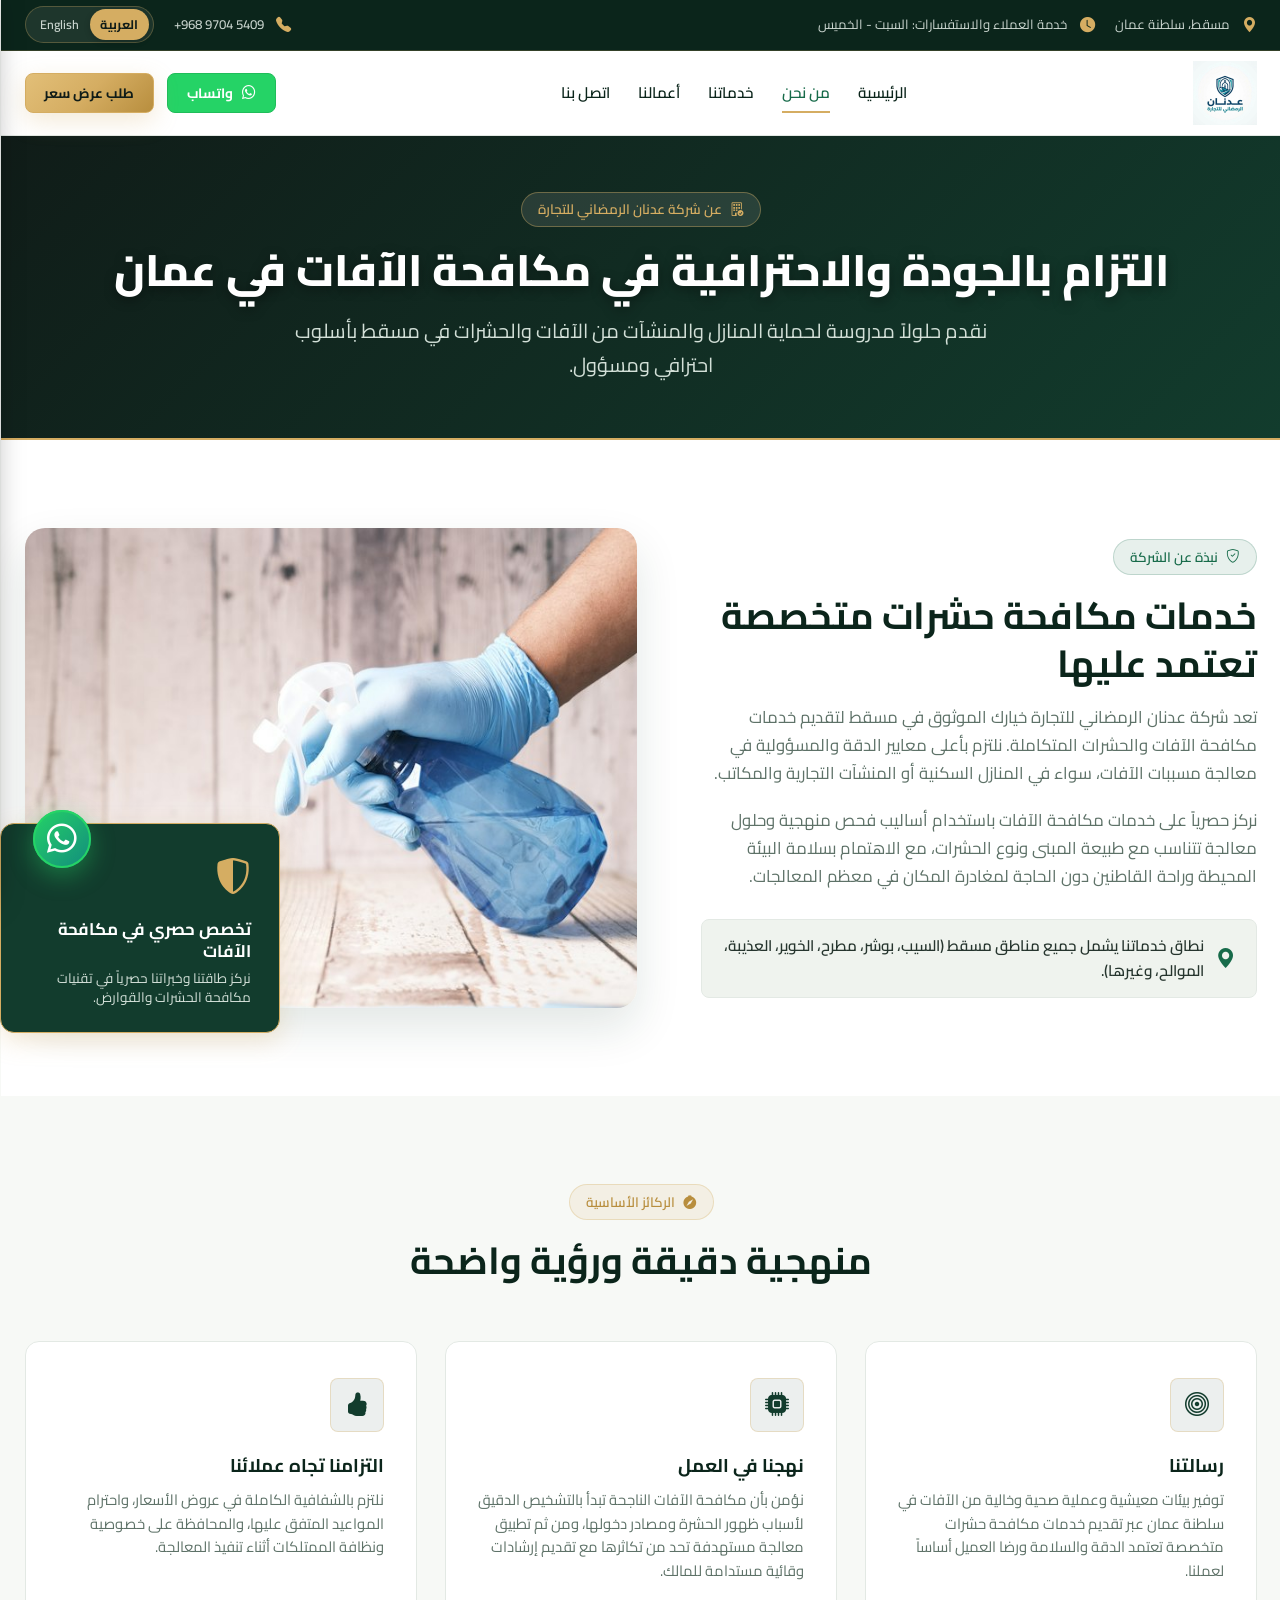
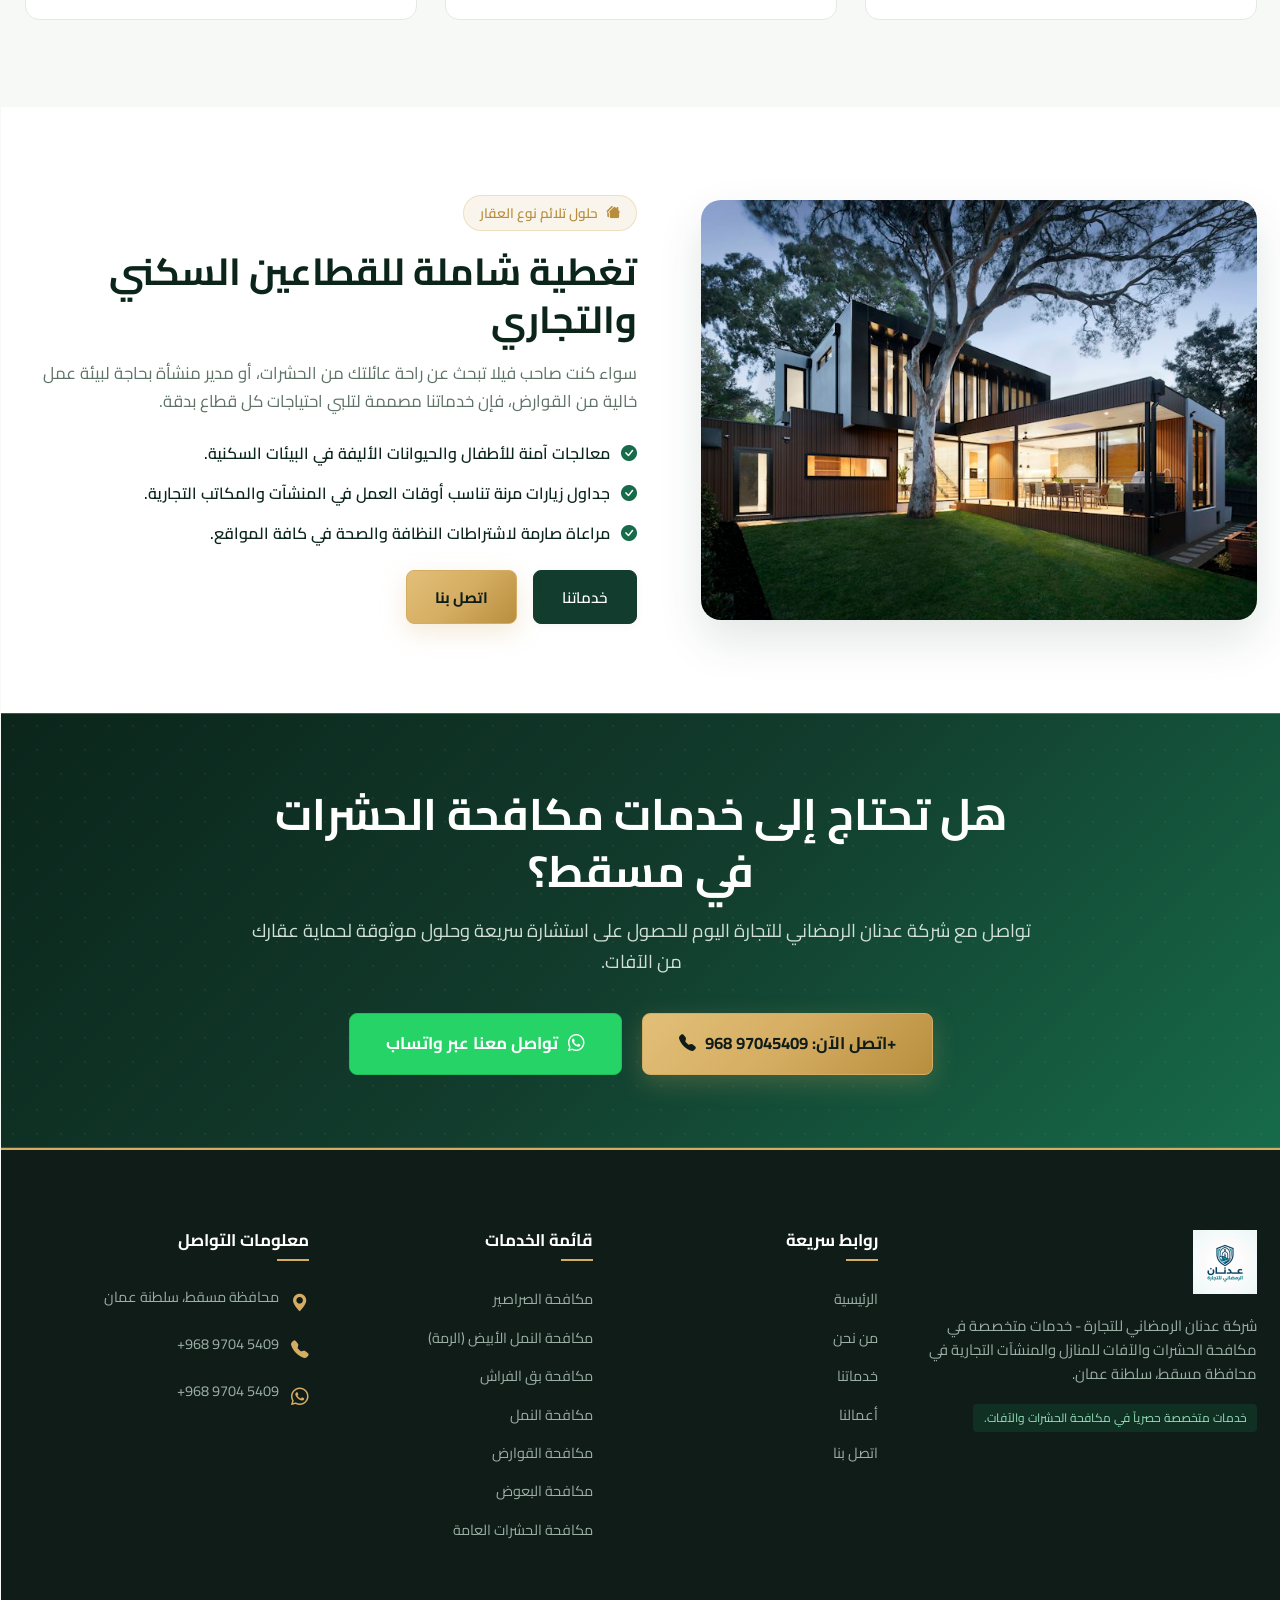
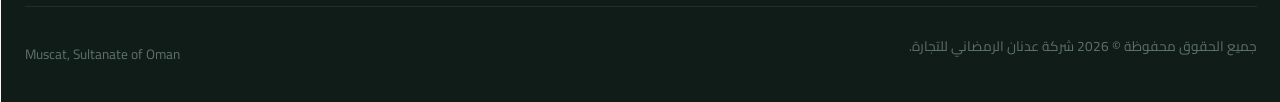
<file: about.html>
<!DOCTYPE html>
<html lang="ar" dir="rtl">
<head>
  <meta charset="UTF-8">
  <meta name="viewport" content="width=device-width, initial-scale=1.0">
  <title data-i18n="about_hero_tag">من نحن - عدنان الرمضاني للتجارة</title>
  <meta name="description" content="تعرف على شركة عدنان الرمضاني للتجارة، المزود المتخصص في خدمات مكافحة الحشرات والآفات للمنازل والمنشآت التجارية في مسقط، سلطنة عمان.">
  <link rel="canonical" href="https://adnan-pestcontrol-oman.com/about.html">

  <link rel="icon" type="image/png" href="assets/images/favicon.png">
  <link rel="preconnect" href="https://fonts.googleapis.com">
  <link rel="preconnect" href="https://fonts.gstatic.com" crossorigin>
  <link href="https://fonts.googleapis.com/css2?family=Cairo:wght@400;500;600;700;800;900&family=Plus+Jakarta+Sans:wght@400;500;600;700;800&family=Tajawal:wght@400;500;700&display=swap" rel="stylesheet">
  <link rel="stylesheet" href="https://cdn.jsdelivr.net/npm/bootstrap-icons@1.11.3/font/bootstrap-icons.min.css">
  <link rel="stylesheet" href="css/style.css">
  <link rel="stylesheet" href="css/rtl.css">
  <link rel="stylesheet" href="css/responsive.css">
</head>
<body class="lang-ar">

  <!-- ================= TOP ANNOUNCEMENT BAR ================= -->
  <div class="top-bar">
    <div class="container">
      <div class="top-bar-inner">
        <div class="top-bar-left">
          <div class="top-bar-item">
            <i class="bi bi-geo-alt-fill"></i>
            <span data-i18n="topbar_city">مسقط، سلطنة عمان</span>
          </div>
          <div class="top-bar-item top-bar-hours">
            <i class="bi bi-clock-fill"></i>
            <span data-i18n="topbar_hours">خدمة العملاء والاستفسارات: السبت - الخميس</span>
          </div>
        </div>
        <div class="top-bar-right">
          <div class="top-bar-item">
            <i class="bi bi-telephone-fill"></i>
            <a href="tel:+96897045409" class="top-bar-link" dir="ltr">+968 9704 5409</a>
          </div>
          <div class="lang-switcher-pill" role="group" aria-label="Language Selector">
            <button type="button" class="lang-btn js-lang-btn active" data-lang="ar">العربية</button>
            <button type="button" class="lang-btn js-lang-btn" data-lang="en">English</button>
          </div>
        </div>
      </div>
    </div>
  </div>

  <!-- ================= MAIN HEADER & NAVIGATION ================= -->
  <header class="site-header">
    <div class="container">
      <div class="header-inner">
        <a href="index.html" class="brand-logo" aria-label="Adnan Al Ramadani Trading">
          <img src="assets/images/logo-adana-ar.jpeg" alt="أدنان الرمضاني للتجارة" class="logo-rtl" width="198" height="60">
          <img src="assets/images/logo-adana-en.jpeg" alt="Adnan Al Ramadani Trading" class="logo-ltr" width="198" height="60">
        </a>
        <nav class="nav-menu" aria-label="Main Navigation">
          <a href="index.html" class="nav-link" data-i18n="nav_home">الرئيسية</a>
          <a href="about.html" class="nav-link active" data-i18n="nav_about">من نحن</a>
          <a href="services.html" class="nav-link" data-i18n="nav_services">خدماتنا</a>
          <a href="projects.html" class="nav-link" data-i18n="nav_projects">أعمالنا</a>
          <a href="contact.html" class="nav-link" data-i18n="nav_contact">اتصل بنا</a>
        </nav>
        <div class="header-actions">
          <a href="https://wa.me/96897045409?text=%D9%85%D8%B1%D8%AD%D8%A8%D8%A7%D9%8B%D8%8C%20%D8%A3%D9%88%D8%AF%20%D8%A7%D9%84%D8%A7%D8%B3%D8%AA%D9%81%D8%B3%D8%A7%D8%B1%20%D8%B9%D9%86%20%D8%AE%D8%AF%D9%85%D8%A7%D8%AA%20%D9%85%D9%83%D8%A7%D9%81%D8%AD%D8%A9%20%D8%A7%D9%84%D8%AD%D8%B4%D8%B1%D8%A7%D8%AA%20%D9%84%D8%AF%D9%8A%D9%83%D9%85." target="_blank" rel="noopener noreferrer" class="btn btn-whatsapp btn-sm js-whatsapp-link" title="WhatsApp">
            <i class="bi bi-whatsapp"></i>
            <span data-i18n="nav_whatsapp">واتساب</span>
          </a>
          <a href="contact.html" class="btn btn-accent btn-sm header-cta-btn" data-i18n="nav_get_quote">طلب عرض سعر</a>
          <button type="button" class="mobile-toggle" aria-label="Open Navigation Menu">
            <i class="bi bi-list"></i>
          </button>
        </div>
      </div>
    </div>
  </header>

  <!-- ================= MOBILE NAVIGATION DRAWER ================= -->
  <div class="drawer-backdrop"></div>
  <aside class="mobile-drawer" aria-label="Mobile Navigation Drawer">
    <div>
      <div class="drawer-header">
        <a href="index.html" class="brand-logo">
          <img src="assets/images/logo-adana-ar.jpeg" alt="أدنان الرمضاني للتجارة" width="180" height="55">
        </a>
        <button type="button" class="drawer-close" aria-label="Close Menu">
          <i class="bi bi-x-lg"></i>
        </button>
      </div>
      <nav class="drawer-menu">
        <a href="index.html" class="drawer-link" data-i18n="nav_home">الرئيسية</a>
        <a href="about.html" class="drawer-link active" data-i18n="nav_about">من نحن</a>
        <a href="services.html" class="drawer-link" data-i18n="nav_services">خدماتنا</a>
        <a href="projects.html" class="drawer-link" data-i18n="nav_projects">أعمالنا</a>
        <a href="contact.html" class="drawer-link" data-i18n="nav_contact">اتصل بنا</a>
      </nav>
    </div>
    <div class="drawer-footer">
      <div class="lang-switcher-pill" style="justify-content: center; width: 100%;">
        <button type="button" class="lang-btn js-lang-btn active" data-lang="ar">العربية</button>
        <button type="button" class="lang-btn js-lang-btn" data-lang="en">English</button>
      </div>
      <a href="tel:+96897045409" class="btn btn-outline-white btn-sm" dir="ltr">
        <i class="bi bi-telephone-fill"></i> +968 9704 5409
      </a>
      <a href="contact.html" class="btn btn-accent btn-sm" data-i18n="nav_get_quote">طلب عرض سعر</a>
    </div>
  </aside>

  <!-- ================= PAGE BANNER ================= -->
  <section class="section-py-sm bg-dark" style="position: relative; border-bottom: 2px solid var(--accent); background: linear-gradient(135deg, #101C18 0%, #123C2D 100%);">
    <div class="container text-center">
      <div class="badge-tag badge-white">
        <i class="bi bi-building-check"></i>
        <span data-i18n="about_hero_tag">عن شركة عدنان الرمضاني للتجارة</span>
      </div>
      <h1 class="hero-title" style="font-size: clamp(1.85rem, 3vw + 1rem, 2.75rem); margin-bottom: 1rem;" data-i18n="about_hero_title">
        التزام بالجودة والاحترافية في مكافحة الآفات في عمان
      </h1>
      <p class="hero-desc" style="margin: 0 auto; max-width: 720px;" data-i18n="about_hero_desc">
        نقدم حلولاً مدروسة لحماية المنازل والمنشآت من الآفات والحشرات في مسقط بأسلوب احترافي ومسؤول.
      </p>
    </div>
  </section>

  <!-- ================= ABOUT COMPANY CONTENT ================= -->
  <section class="section-py bg-white">
    <div class="container">
      <div class="intro-grid">
        <div class="intro-content">
          <div class="badge-tag">
            <i class="bi bi-shield-check"></i>
            <span data-i18n="intro_tag">نبذة عن الشركة</span>
          </div>
          <h2 class="section-title" data-i18n="intro_title">خدمات مكافحة حشرات متخصصة تعتمد عليها</h2>
          <p data-i18n="intro_p1">
            تعد شركة عدنان الرمضاني للتجارة خيارك الموثوق في مسقط لتقديم خدمات مكافحة الآفات والحشرات المتكاملة. نلتزم بأعلى معايير الدقة والمسؤولية في معالجة مسببات الآفات، سواء في المنازل السكنية أو المنشآت التجارية والمكاتب.
          </p>
          <p data-i18n="intro_p2">
            نركز حصرياً على خدمات مكافحة الآفات باستخدام أساليب فحص منهجية وحلول معالجة تتناسب مع طبيعة المبنى ونوع الحشرات، مع الاهتمام بسلامة البيئة المحيطة وراحة القاطنين دون الحاجة لمغادرة المكان في معظم المعالجات.
          </p>
          <div class="intro-scope-pill">
            <i class="bi bi-geo-alt-fill"></i>
            <span data-i18n="intro_service_scope">نطاق خدماتنا يشمل جميع مناطق مسقط (السيب، بوشر، مطرح، الخوير، العذيبة، الموالح، وغيرها).</span>
          </div>
        </div>
        <div class="intro-image-wrapper">
          <img src="assets/images/intro-pest-control.jpg" alt="شركة عدنان الرمضاني للتجارة مسقط" class="intro-image-main" loading="lazy">
          <div class="intro-floating-card">
            <i class="bi bi-shield-shaded"></i>
            <h4 data-i18n="intro_badge_title">تخصص حصري في مكافحة الآفات</h4>
            <p data-i18n="intro_badge_desc">نركز طاقتنا وخبراتنا حصرياً في تقنيات مكافحة الحشرات والقوارض.</p>
          </div>
        </div>
      </div>
    </div>
  </section>

  <!-- ================= OUR APPROACH & MISSION ================= -->
  <section class="section-py bg-light">
    <div class="container">
      <div class="section-header text-center">
        <div class="badge-tag badge-gold">
          <i class="bi bi-compass-fill"></i>
          <span>الركائز الأساسية</span>
        </div>
        <h2 class="section-title">منهجية دقيقة ورؤية واضحة</h2>
      </div>

      <div class="why-grid" style="grid-template-columns: repeat(auto-fit, minmax(320px, 1fr));">
        <!-- Mission Card -->
        <div class="why-card" style="background-color: var(--white); border-color: var(--border-light);">
          <div class="why-icon-box" style="background: rgba(18, 60, 45, 0.08); color: var(--primary);">
            <i class="bi bi-bullseye"></i>
          </div>
          <h4 style="color: var(--primary-dark);" data-i18n="about_mission_title">رسالتنا</h4>
          <p style="color: var(--text-muted);" data-i18n="about_mission_desc">
            توفير بيئات معيشية وعملية صحية وخالية من الآفات في سلطنة عمان عبر تقديم خدمات مكافحة حشرات متخصصة تعتمد الدقة والسلامة ورضا العميل أساساً لعملنا.
          </p>
        </div>

        <!-- Approach Card -->
        <div class="why-card" style="background-color: var(--white); border-color: var(--border-light);">
          <div class="why-icon-box" style="background: rgba(18, 60, 45, 0.08); color: var(--primary);">
            <i class="bi bi-cpu-fill"></i>
          </div>
          <h4 style="color: var(--primary-dark);" data-i18n="about_approach_title">نهجنا في العمل</h4>
          <p style="color: var(--text-muted);" data-i18n="about_approach_desc">
            نؤمن بأن مكافحة الآفات الناجحة تبدأ بالتشخيص الدقيق لأسباب ظهور الحشرة ومصادر دخولها، ومن ثم تطبيق معالجة مستهدفة تحد من تكاثرها مع تقديم إرشادات وقائية مستدامة للمالك.
          </p>
        </div>

        <!-- Commitment Card -->
        <div class="why-card" style="background-color: var(--white); border-color: var(--border-light);">
          <div class="why-icon-box" style="background: rgba(18, 60, 45, 0.08); color: var(--primary);">
            <i class="bi bi-hand-thumbs-up-fill"></i>
          </div>
          <h4 style="color: var(--primary-dark);" data-i18n="about_commitment_title">التزامنا تجاه عملائنا</h4>
          <p style="color: var(--text-muted);" data-i18n="about_commitment_desc">
            نلتزم بالشفافية الكاملة في عروض الأسعار، واحترام المواعيد المتفق عليها، والمحافظة على خصوصية ونظافة الممتلكات أثناء تنفيذ المعالجة.
          </p>
        </div>
      </div>
    </div>
  </section>

  <!-- ================= RESIDENTIAL & COMMERCIAL FOCUS ================= -->
  <section class="section-py bg-white">
    <div class="container">
      <div class="intro-grid">
        <div class="intro-image-wrapper">
          <img src="assets/images/general-pest-control.jpg" alt="معالجة سكنية وتجارية في مسقط" class="intro-image-main" style="height: 420px;" loading="lazy">
        </div>
        <div class="intro-content">
          <div class="badge-tag badge-gold">
            <i class="bi bi-houses-fill"></i>
            <span>حلول تلائم نوع العقار</span>
          </div>
          <h2 class="section-title" data-i18n="about_res_com_title">تغطية شاملة للقطاعين السكني والتجاري</h2>
          <p data-i18n="about_res_com_desc">
            سواء كنت صاحب فيلا تبحث عن راحة عائلتك من الحشرات، أو مدير منشأة بحاجة لبيئة عمل خالية من القوارض، فإن خدماتنا مصممة لتلبي احتياجات كل قطاع بدقة.
          </p>
          <ul style="margin: 1.5rem 0; display: flex; flex-direction: column; gap: 0.85rem;">
            <li style="display: flex; align-items: center; gap: 0.65rem; font-weight: 600; color: var(--primary-dark);">
              <i class="bi bi-check-circle-fill" style="color: var(--secondary);"></i>
              <span>معالجات آمنة للأطفال والحيوانات الأليفة في البيئات السكنية.</span>
            </li>
            <li style="display: flex; align-items: center; gap: 0.65rem; font-weight: 600; color: var(--primary-dark);">
              <i class="bi bi-check-circle-fill" style="color: var(--secondary);"></i>
              <span>جداول زيارات مرنة تناسب أوقات العمل في المنشآت والمكاتب التجارية.</span>
            </li>
            <li style="display: flex; align-items: center; gap: 0.65rem; font-weight: 600; color: var(--primary-dark);">
              <i class="bi bi-check-circle-fill" style="color: var(--secondary);"></i>
              <span>مراعاة صارمة لاشتراطات النظافة والصحة في كافة المواقع.</span>
            </li>
          </ul>
          <div style="display: flex; gap: 1rem; flex-wrap: wrap;">
            <a href="services.html" class="btn btn-primary" data-i18n="nav_services">استكشف خدماتنا</a>
            <a href="contact.html" class="btn btn-accent" data-i18n="nav_contact">تواصل معنا الآن</a>
          </div>
        </div>
      </div>
    </div>
  </section>

  <!-- ================= FINAL CTA ================= -->
  <section class="cta-banner">
    <div class="container">
      <div class="cta-banner-inner">
        <h2 data-i18n="cta_headline">هل تحتاج إلى خدمات مكافحة الحشرات في مسقط؟</h2>
        <p data-i18n="cta_desc">تواصل مع شركة عدنان الرمضاني للتجارة اليوم للحصول على استشارة سريعة وحلول موثوقة لحماية عقارك من الآفات.</p>
        <div class="cta-banner-buttons">
          <a href="tel:+96897045409" class="btn btn-accent btn-lg" dir="ltr">
            <i class="bi bi-telephone-fill"></i> <span data-i18n="cta_btn_call">+968 9704 5409 :اتصل الآن</span>
          </a>
          <a href="https://wa.me/96897045409?text=%D9%85%D8%B1%D8%AD%D8%A8%D8%A7%D9%8B%D8%8C%20%D8%A3%D9%88%D8%AF%20%D8%A7%D9%84%D8%A7%D8%B3%D8%AA%D9%81%D8%B3%D8%A7%D8%B1%20%D8%B9%D9%86%20%D8%AE%D8%AF%D9%85%D8%A7%D8%AA%20%D9%85%D9%83%D8%A7%D9%81%D8%AD%D8%A9%20%D8%A7%D9%84%D8%AD%D8%B4%D8%B1%D8%A7%D8%AA%20%D9%84%D8%AF%D9%8A%D9%83%D9%85." target="_blank" rel="noopener noreferrer" class="btn btn-whatsapp btn-lg js-whatsapp-link">
            <i class="bi bi-whatsapp"></i> <span data-i18n="cta_btn_whatsapp">تواصل معنا عبر واتساب</span>
          </a>
        </div>
      </div>
    </div>
  </section>

  <!-- ================= FOOTER ================= -->
  <footer class="site-footer">
    <div class="container">
      <div class="footer-top">
        <div class="footer-brand">
          <a href="index.html" class="brand-logo footer-logo">
            <img src="assets/images/logo-adana-ar.jpeg" alt="أدنان الرمضاني للتجارة" width="198" height="60">
          </a>
          <p data-i18n="footer_about_p">شركة عدنان الرمضاني للتجارة - خدمات متخصصة في مكافحة الحشرات والآفات للمنازل والمنشآت التجارية في محافظة مسقط، سلطنة عمان.</p>
          <div style="margin-top: 1rem;">
            <span class="footer-badge" data-i18n="footer_category_note">خدمات متخصصة حصرياً في مكافحة الحشرات والآفات</span>
          </div>
        </div>

        <div class="footer-col">
          <h4 data-i18n="footer_quick_links">روابط سريعة</h4>
          <ul class="footer-links">
            <li><a href="index.html" data-i18n="nav_home">الرئيسية</a></li>
            <li><a href="about.html" data-i18n="nav_about">من نحن</a></li>
            <li><a href="services.html" data-i18n="nav_services">خدماتنا</a></li>
            <li><a href="projects.html" data-i18n="nav_projects">أعمالنا ومشاريعنا</a></li>
            <li><a href="contact.html" data-i18n="nav_contact">اتصل بنا</a></li>
          </ul>
        </div>

        <div class="footer-col">
          <h4 data-i18n="footer_services_list">قائمة الخدمات</h4>
          <ul class="footer-links">
            <li><a href="services.html#cockroach" data-i18n="service_cockroach_title">مكافحة الصراصير</a></li>
            <li><a href="services.html#termite" data-i18n="service_termite_title">مكافحة النمل الأبيض</a></li>
            <li><a href="services.html#bedbug" data-i18n="service_bedbug_title">مكافحة بق الفراش</a></li>
            <li><a href="services.html#ant" data-i18n="service_ant_title">مكافحة النمل</a></li>
            <li><a href="services.html#rodent" data-i18n="service_rodent_title">مكافحة القوارض</a></li>
            <li><a href="services.html#mosquito" data-i18n="service_mosquito_title">مكافحة البعوض</a></li>
            <li><a href="services.html#general" data-i18n="service_general_title">مكافحة الحشرات العامة</a></li>
          </ul>
        </div>

        <div class="footer-col">
          <h4 data-i18n="footer_contact_info">معلومات التواصل</h4>
          <div class="footer-contact-list">
            <div class="footer-contact-item">
              <i class="bi bi-geo-alt-fill"></i>
              <span data-i18n="footer_address_val">محافظة مسقط، سلطنة عمان</span>
            </div>
            <div class="footer-contact-item">
              <i class="bi bi-telephone-fill"></i>
              <a href="tel:+96897045409" dir="ltr">+968 9704 5409</a>
            </div>
            <div class="footer-contact-item">
              <i class="bi bi-whatsapp"></i>
              <a href="https://wa.me/96897045409?text=%D9%85%D8%B1%D8%AD%D8%A8%D8%A7%D9%8B%D8%8C%20%D8%A3%D9%88%D8%AF%20%D8%A7%D9%84%D8%A7%D8%B3%D8%AA%D9%81%D8%B3%D8%A7%D8%B1%20%D8%B9%D9%86%20%D8%AE%D8%AF%D9%85%D8%A7%D8%AA%20%D9%85%D9%83%D8%A7%D9%81%D8%AD%D8%A9%20%D8%A7%D9%84%D8%AD%D8%B4%D8%B1%D8%A7%D8%AA%20%D9%84%D8%AF%D9%8A%D9%83%D9%85." target="_blank" rel="noopener noreferrer" class="js-whatsapp-link" dir="ltr">+968 9704 5409</a>
            </div>
          </div>
        </div>
      </div>

      <div class="footer-bottom">
        <p data-i18n="footer_rights">جميع الحقوق محفوظة © 2026 شركة عدنان الرمضاني للتجارة.</p>
        <p>Muscat, Sultanate of Oman</p>
      </div>
    </div>
  </footer>

  <!-- ================= FLOATING WHATSAPP & BACK TO TOP ================= -->
  <aside class="whatsapp-floating" aria-label="WhatsApp Contact Widget">
    <div class="whatsapp-floating-tooltip" data-i18n="whatsapp_floating_tooltip">محادثة فورية عبر واتساب</div>
    <a href="https://wa.me/96897045409?text=%D9%85%D8%B1%D8%AD%D8%A8%D8%A7%D9%8B%D8%8C%20%D8%A3%D9%88%D8%AF%20%D8%A7%D9%84%D8%A7%D8%B3%D8%AA%D9%81%D8%B3%D8%A7%D8%B1%20%D8%B9%D9%86%20%D8%AE%D8%AF%D9%85%D8%A7%D8%AA%20%D9%85%D9%83%D8%A7%D9%81%D8%AD%D8%A9%20%D8%A7%D9%84%D8%AD%D8%B4%D8%B1%D8%A7%D8%AA%20%D9%84%D8%AF%D9%8A%D9%83%D9%85." target="_blank" rel="noopener noreferrer" class="whatsapp-floating-btn js-whatsapp-link" aria-label="Chat on WhatsApp">
      <div class="whatsapp-pulse"></div>
      <i class="bi bi-whatsapp"></i>
    </a>
  </aside>

  <button type="button" class="back-to-top" aria-label="Back to Top">
    <i class="bi bi-chevron-up"></i>
  </button>

  <script src="js/translations.js"></script>
  <script src="js/language.js"></script>
  <script src="js/main.js"></script>
  <script src="js/animations.js"></script>
</body>
</html>
</file>
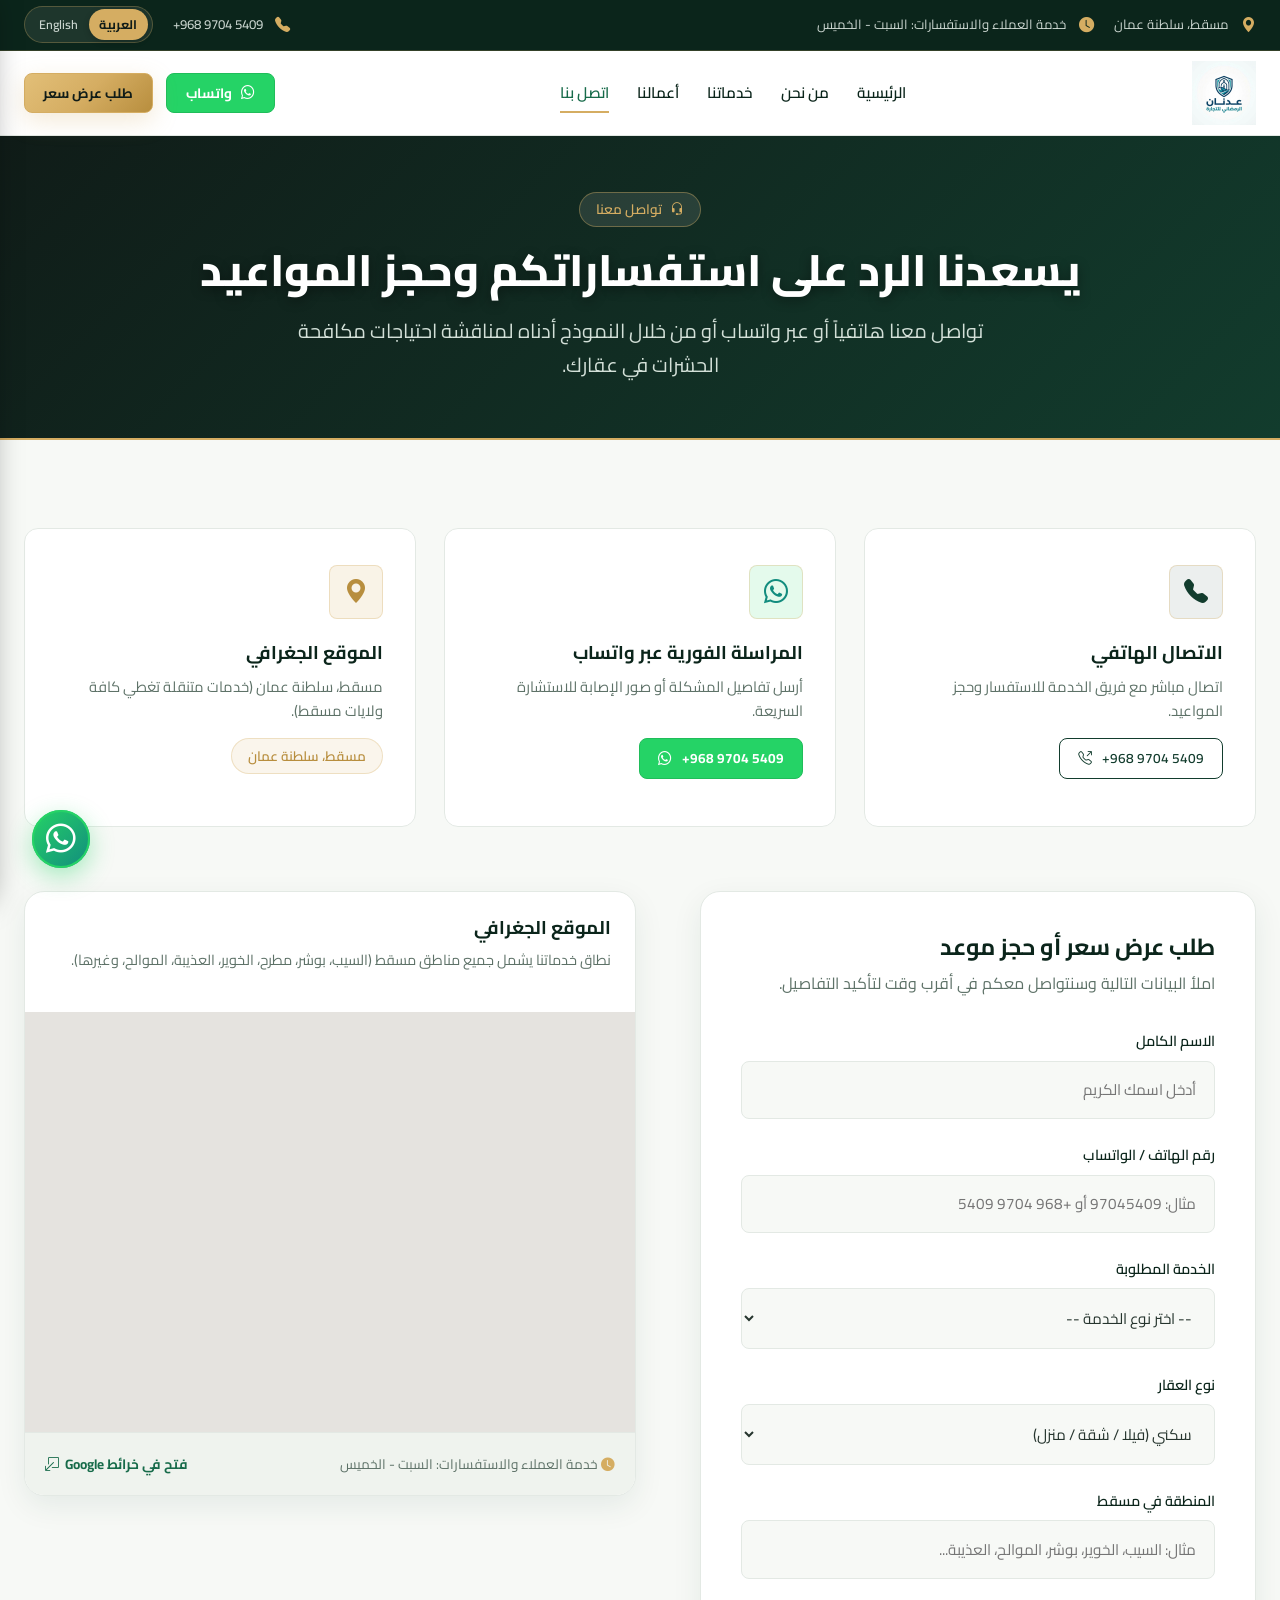
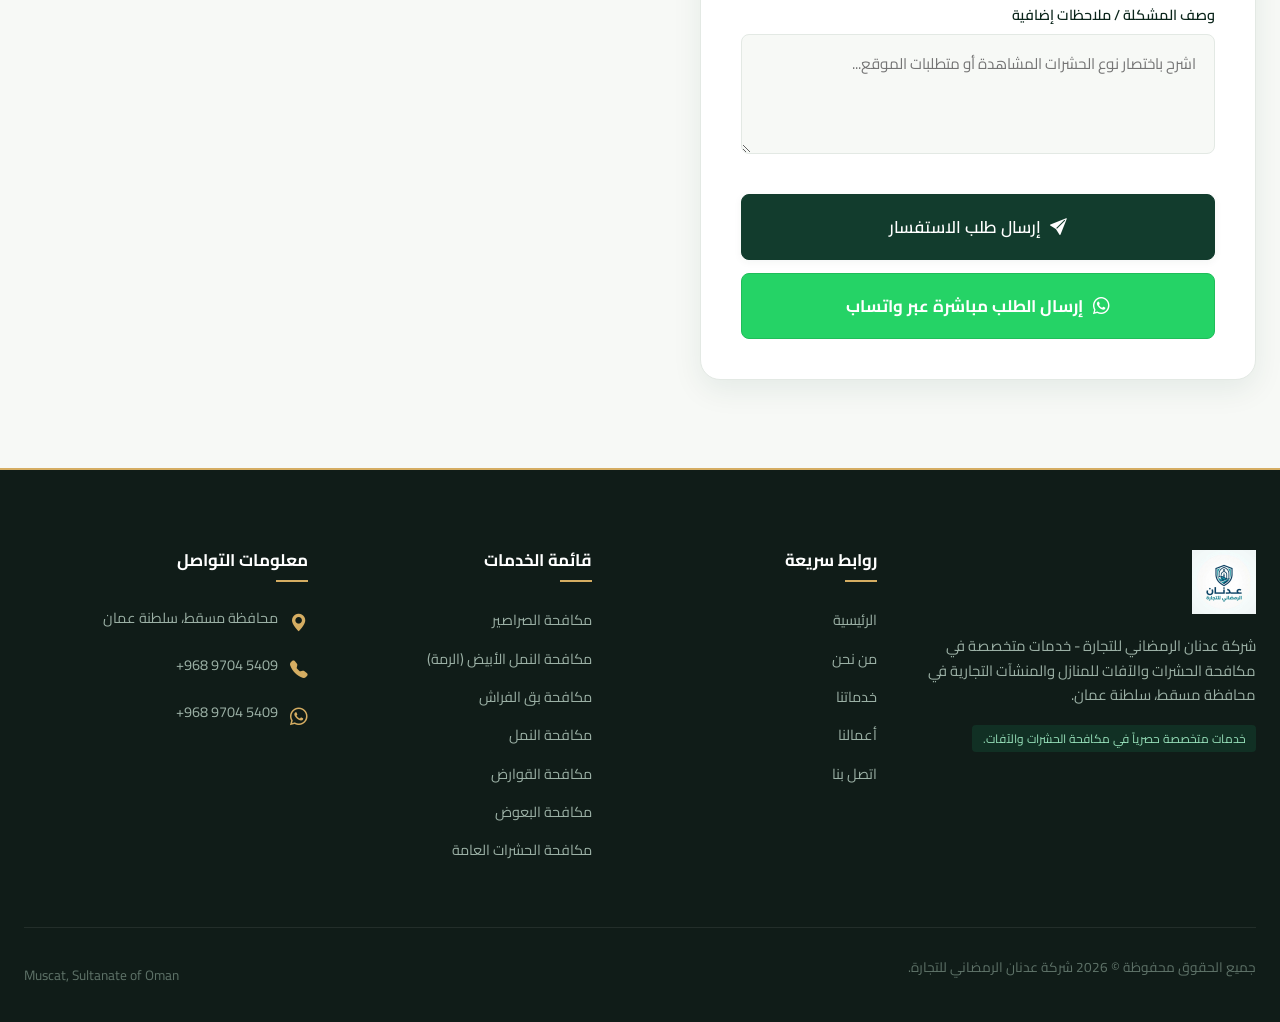
<file: contact.html>
<!DOCTYPE html>
<html lang="ar" dir="rtl">
<head>
  <meta charset="UTF-8">
  <meta name="viewport" content="width=device-width, initial-scale=1.0">
  <title data-i18n="contact_page_hero_tag">اتصل بنا - عدنان الرمضاني للتجارة</title>
  <meta name="description" content="تواصل مع شركة عدنان الرمضاني للتجارة لمكافحة الحشرات في مسقط، سلطنة عمان. هاتف وواتساب: 97045409 968+. احصل على استشارة وعرض سعر مجاني.">
  <link rel="canonical" href="https://adnan-pestcontrol-oman.com/contact.html">

  <link rel="icon" type="image/png" href="assets/images/favicon.png">
  <link rel="preconnect" href="https://fonts.googleapis.com">
  <link rel="preconnect" href="https://fonts.gstatic.com" crossorigin>
  <link href="https://fonts.googleapis.com/css2?family=Cairo:wght@400;500;600;700;800;900&family=Plus+Jakarta+Sans:wght@400;500;600;700;800&family=Tajawal:wght@400;500;700&display=swap" rel="stylesheet">
  <link rel="stylesheet" href="https://cdn.jsdelivr.net/npm/bootstrap-icons@1.11.3/font/bootstrap-icons.min.css">
  <link rel="stylesheet" href="css/style.css">
  <link rel="stylesheet" href="css/rtl.css">
  <link rel="stylesheet" href="css/responsive.css">
</head>
<body class="lang-ar">

  <!-- ================= TOP ANNOUNCEMENT BAR ================= -->
  <div class="top-bar">
    <div class="container">
      <div class="top-bar-inner">
        <div class="top-bar-left">
          <div class="top-bar-item">
            <i class="bi bi-geo-alt-fill"></i>
            <span data-i18n="topbar_city">مسقط، سلطنة عمان</span>
          </div>
          <div class="top-bar-item top-bar-hours">
            <i class="bi bi-clock-fill"></i>
            <span data-i18n="topbar_hours">خدمة العملاء والاستفسارات: السبت - الخميس</span>
          </div>
        </div>
        <div class="top-bar-right">
          <div class="top-bar-item">
            <i class="bi bi-telephone-fill"></i>
            <a href="tel:+96897045409" class="top-bar-link" dir="ltr">+968 9704 5409</a>
          </div>
          <div class="lang-switcher-pill" role="group" aria-label="Language Selector">
            <button type="button" class="lang-btn js-lang-btn active" data-lang="ar">العربية</button>
            <button type="button" class="lang-btn js-lang-btn" data-lang="en">English</button>
          </div>
        </div>
      </div>
    </div>
  </div>

  <!-- ================= MAIN HEADER & NAVIGATION ================= -->
  <header class="site-header">
    <div class="container">
      <div class="header-inner">
        <a href="index.html" class="brand-logo" aria-label="Adnan Al Ramadani Trading">
          <img src="assets/images/logo-adana-ar.jpeg" alt="أدنان الرمضاني للتجارة" class="logo-rtl" width="198" height="60">
          <img src="assets/images/logo-adana-en.jpeg" alt="Adnan Al Ramadani Trading" class="logo-ltr" width="198" height="60">
        </a>
        <nav class="nav-menu" aria-label="Main Navigation">
          <a href="index.html" class="nav-link" data-i18n="nav_home">الرئيسية</a>
          <a href="about.html" class="nav-link" data-i18n="nav_about">من نحن</a>
          <a href="services.html" class="nav-link" data-i18n="nav_services">خدماتنا</a>
          <a href="projects.html" class="nav-link" data-i18n="nav_projects">أعمالنا</a>
          <a href="contact.html" class="nav-link active" data-i18n="nav_contact">اتصل بنا</a>
        </nav>
        <div class="header-actions">
          <a href="https://wa.me/96897045409?text=%D9%85%D8%B1%D8%AD%D8%A8%D8%A7%D9%8B%D8%8C%20%D8%A3%D9%88%D8%AF%20%D8%A7%D9%84%D8%A7%D8%B3%D8%AA%D9%81%D8%B3%D8%A7%D8%B1%20%D8%B9%D9%86%20%D8%AE%D8%AF%D9%85%D8%A7%D8%AA%20%D9%85%D9%83%D8%A7%D9%81%D8%AD%D8%A9%20%D8%A7%D9%84%D8%AD%D8%B4%D8%B1%D8%A7%D8%AA%20%D9%84%D8%AF%D9%8A%D9%83%D9%85." target="_blank" rel="noopener noreferrer" class="btn btn-whatsapp btn-sm js-whatsapp-link" title="WhatsApp">
            <i class="bi bi-whatsapp"></i>
            <span data-i18n="nav_whatsapp">واتساب</span>
          </a>
          <a href="contact.html" class="btn btn-accent btn-sm header-cta-btn" data-i18n="nav_get_quote">طلب عرض سعر</a>
          <button type="button" class="mobile-toggle" aria-label="Open Navigation Menu">
            <i class="bi bi-list"></i>
          </button>
        </div>
      </div>
    </div>
  </header>

  <!-- ================= MOBILE NAVIGATION DRAWER ================= -->
  <div class="drawer-backdrop"></div>
  <aside class="mobile-drawer" aria-label="Mobile Navigation Drawer">
    <div>
      <div class="drawer-header">
        <a href="index.html" class="brand-logo">
          <img src="assets/images/logo-adana-ar.jpeg" alt="أدنان الرمضاني للتجارة" width="180" height="55">
        </a>
        <button type="button" class="drawer-close" aria-label="Close Menu">
          <i class="bi bi-x-lg"></i>
        </button>
      </div>
      <nav class="drawer-menu">
        <a href="index.html" class="drawer-link" data-i18n="nav_home">الرئيسية</a>
        <a href="about.html" class="drawer-link" data-i18n="nav_about">من نحن</a>
        <a href="services.html" class="drawer-link" data-i18n="nav_services">خدماتنا</a>
        <a href="projects.html" class="drawer-link" data-i18n="nav_projects">أعمالنا</a>
        <a href="contact.html" class="drawer-link active" data-i18n="nav_contact">اتصل بنا</a>
      </nav>
    </div>
    <div class="drawer-footer">
      <div class="lang-switcher-pill" style="justify-content: center; width: 100%;">
        <button type="button" class="lang-btn js-lang-btn active" data-lang="ar">العربية</button>
        <button type="button" class="lang-btn js-lang-btn" data-lang="en">English</button>
      </div>
      <a href="tel:+96897045409" class="btn btn-outline-white btn-sm" dir="ltr">
        <i class="bi bi-telephone-fill"></i> +968 9704 5409
      </a>
      <a href="contact.html" class="btn btn-accent btn-sm" data-i18n="nav_get_quote">طلب عرض سعر</a>
    </div>
  </aside>

  <!-- ================= PAGE BANNER ================= -->
  <section class="section-py-sm bg-dark" style="position: relative; border-bottom: 2px solid var(--accent); background: linear-gradient(135deg, #101C18 0%, #123C2D 100%);">
    <div class="container text-center">
      <div class="badge-tag badge-white">
        <i class="bi bi-headset"></i>
        <span data-i18n="contact_page_hero_tag">تواصل معنا</span>
      </div>
      <h1 class="hero-title" style="font-size: clamp(1.85rem, 3vw + 1rem, 2.75rem); margin-bottom: 1rem;" data-i18n="contact_page_hero_title">
        يسعدنا الرد على استفساراتكم وحجز المواعيد
      </h1>
      <p class="hero-desc" style="margin: 0 auto; max-width: 720px;" data-i18n="contact_page_hero_desc">
        تواصل معنا هاتفياً أو عبر واتساب أو من خلال النموذج أدناه لمناقشة احتياجات مكافحة الحشرات في عقارك.
      </p>
    </div>
  </section>

  <!-- ================= CONTACT DETAILS & FORM ================= -->
  <section class="section-py bg-light">
    <div class="container">
      
      <!-- Quick Contact Cards Grid -->
      <div class="why-grid" style="grid-template-columns: repeat(auto-fit, minmax(280px, 1fr)); margin-bottom: 4rem;">
        <!-- Card 1: Phone -->
        <div class="why-card" style="background-color: var(--white); border-color: var(--border-light);">
          <div class="why-icon-box" style="background: rgba(18, 60, 45, 0.08); color: var(--primary);">
            <i class="bi bi-telephone-fill"></i>
          </div>
          <h4 style="color: var(--primary-dark);" data-i18n="contact_card_phone_title">الاتصال الهاتفي</h4>
          <p style="color: var(--text-muted);" data-i18n="contact_card_phone_desc">اتصال مباشر مع فريق الخدمة للاستفسار وحجز المواعيد.</p>
          <div style="margin-top: 1rem;">
            <a href="tel:+96897045409" class="btn btn-outline-primary btn-sm" dir="ltr">
              <i class="bi bi-telephone-outbound"></i> +968 9704 5409
            </a>
          </div>
        </div>

        <!-- Card 2: WhatsApp -->
        <div class="why-card" style="background-color: var(--white); border-color: var(--border-light);">
          <div class="why-icon-box" style="background: rgba(37, 211, 102, 0.12); color: #128C7E;">
            <i class="bi bi-whatsapp"></i>
          </div>
          <h4 style="color: var(--primary-dark);" data-i18n="contact_card_whatsapp_title">المراسلة الفورية عبر واتساب</h4>
          <p style="color: var(--text-muted);" data-i18n="contact_card_whatsapp_desc">أرسل تفاصيل المشكلة أو صور الإصابة للاستشارة السريعة.</p>
          <div style="margin-top: 1rem;">
            <a href="https://wa.me/96897045409?text=%D9%85%D8%B1%D8%AD%D8%A8%D8%A7%D9%8B%D8%8C%20%D8%A3%D9%88%D8%AF%20%D8%A7%D9%84%D8%A7%D8%B3%D8%AA%D9%81%D8%B3%D8%A7%D8%B1%20%D8%B9%D9%86%20%D8%AE%D8%AF%D9%85%D8%A7%D8%AA%20%D9%85%D9%83%D8%A7%D9%81%D8%AD%D8%A9%20%D8%A7%D9%84%D8%AD%D8%B4%D8%B1%D8%A7%D8%AA%20%D9%84%D8%AF%D9%8A%D9%83%D9%85." target="_blank" rel="noopener noreferrer" class="btn btn-whatsapp btn-sm js-whatsapp-link" dir="ltr">
              <i class="bi bi-whatsapp"></i> +968 9704 5409
            </a>
          </div>
        </div>

        <!-- Card 3: Location -->
        <div class="why-card" style="background-color: var(--white); border-color: var(--border-light);">
          <div class="why-icon-box" style="background: rgba(213, 173, 98, 0.15); color: #B88E3E;">
            <i class="bi bi-geo-alt-fill"></i>
          </div>
          <h4 style="color: var(--primary-dark);" data-i18n="contact_card_loc_title">الموقع الجغرافي</h4>
          <p style="color: var(--text-muted);" data-i18n="contact_card_loc_desc">مسقط، سلطنة عمان (خدمات متنقلة تغطي كافة ولايات مسقط).</p>
          <div style="margin-top: 1rem;">
            <span class="badge-tag badge-gold" data-i18n="topbar_city">مسقط، سلطنة عمان</span>
          </div>
        </div>
      </div>

      <!-- Main Form & Map Grid -->
      <div class="intro-grid" style="align-items: start;">
        
        <!-- Interactive Contact Form -->
        <div class="contact-form-card">
          <h3 style="font-size: 1.45rem; margin-bottom: 0.5rem; color: var(--primary-dark);" data-i18n="contact_form_title">طلب عرض سعر أو حجز موعد</h3>
          <p style="margin-bottom: 2rem; color: var(--text-muted);" data-i18n="contact_form_desc">املأ البيانات التالية وسنتواصل معكم في أقرب وقت لتأكيد التفاصيل.</p>

          <!-- Success Notification Box -->
          <div id="formSuccessBox" class="form-success-box">
            <i class="bi bi-check-circle-fill"></i>
            <h4 style="color: #0E5E3A; margin-bottom: 0.5rem;" data-i18n="form_success_title">تم استلام طلبكم بنجاح!</h4>
            <p style="color: #155724; font-size: 0.95rem; margin-bottom: 1rem;" data-i18n="form_success_msg">شكراً لتواصلكم مع شركة عدنان الرمضاني للتجارة. سنقوم بمراجعة بياناتكم والتواصل معكم عبر الهاتف أو واتساب قريباً.</p>
            <a id="forwardWhatsAppSuccess" href="#" target="_blank" rel="noopener noreferrer" class="btn btn-whatsapp btn-sm" style="display: none;">
              <i class="bi bi-whatsapp"></i> <span data-i18n="form_btn_whatsapp_direct">إرسال الطلب مباشرة عبر واتساب</span>
            </a>
          </div>

          <form id="adnanContactForm" novalidate>
            <!-- Full Name -->
            <div class="form-group">
              <label for="formName" class="form-label" data-i18n="form_label_name">الاسم الكامل *</label>
              <input type="text" id="formName" class="form-control" placeholder="أدخل اسمك الكريم" data-i18n-placeholder="form_placeholder_name" required>
            </div>

            <!-- Phone Number -->
            <div class="form-group">
              <label for="formPhone" class="form-label" data-i18n="form_label_phone">رقم الهاتف / الواتساب *</label>
              <input type="tel" id="formPhone" class="form-control" placeholder="مثال: 97045409 أو +968 9704 5409" data-i18n-placeholder="form_placeholder_phone" required dir="ltr">
            </div>

            <!-- Service Selection -->
            <div class="form-group">
              <label for="formService" class="form-label" data-i18n="form_label_service">الخدمة المطلوبة *</label>
              <select id="formService" class="form-select" required>
                <option value="" disabled selected data-i18n="form_select_service_default">-- اختر نوع الخدمة --</option>
                <option value="cockroach" data-i18n="service_cockroach_title">مكافحة الصراصير</option>
                <option value="termite" data-i18n="service_termite_title">مكافحة النمل الأبيض (الرمة)</option>
                <option value="bedbug" data-i18n="service_bedbug_title">مكافحة بق الفراش</option>
                <option value="ant" data-i18n="service_ant_title">مكافحة النمل</option>
                <option value="rodent" data-i18n="service_rodent_title">مكافحة القوارض</option>
                <option value="mosquito" data-i18n="service_mosquito_title">مكافحة البعوض</option>
                <option value="general" data-i18n="service_general_title">مكافحة الحشرات العامة</option>
              </select>
            </div>

            <!-- Property Type -->
            <div class="form-group">
              <label for="formProperty" class="form-label" data-i18n="form_label_property">نوع العقار</label>
              <select id="formProperty" class="form-select">
                <option value="residential" data-i18n="form_prop_residential">سكني (فيلا / شقة / منزل)</option>
                <option value="commercial" data-i18n="form_prop_commercial">تجاري (مكتب / محل / مخزن)</option>
              </select>
            </div>

            <!-- Area in Muscat -->
            <div class="form-group">
              <label for="formArea" class="form-label" data-i18n="form_label_area">المنطقة في مسقط *</label>
              <input type="text" id="formArea" class="form-control" placeholder="مثال: السيب، الخوير، بوشر، الموالح، العذيبة..." data-i18n-placeholder="form_placeholder_area" required>
            </div>

            <!-- Message -->
            <div class="form-group">
              <label for="formMessage" class="form-label" data-i18n="form_label_message">وصف المشكلة / ملاحظات إضافية</label>
              <textarea id="formMessage" class="form-textarea" placeholder="اشرح باختصار نوع الحشرات المشاهدة أو متطلبات الموقع..." data-i18n-placeholder="form_placeholder_message"></textarea>
            </div>

            <!-- Action Buttons -->
            <div style="display: flex; flex-direction: column; gap: 0.85rem; margin-top: 2rem;">
              <button type="submit" id="formSubmitBtn" class="btn btn-primary btn-lg" style="width: 100%;">
                <i class="bi bi-send-fill"></i> <span data-i18n="form_btn_submit">إرسال طلب الاستفسار</span>
              </button>
              <button type="button" id="formWhatsAppBtn" class="btn btn-whatsapp btn-lg" style="width: 100%;">
                <i class="bi bi-whatsapp"></i> <span data-i18n="form_btn_whatsapp_direct">إرسال الطلب مباشرة عبر واتساب</span>
              </button>
            </div>
          </form>
        </div>

        <!-- Google Maps Embed & Location Details -->
        <div>
          <div style="background: var(--white); border-radius: var(--radius-lg); border: 1px solid var(--border-light); overflow: hidden; box-shadow: var(--shadow-md);">
            <div style="padding: 1.5rem;">
              <h4 style="font-size: 1.15rem; color: var(--primary-dark); margin-bottom: 0.5rem;" data-i18n="contact_card_loc_title">الموقع الجغرافي</h4>
              <p style="font-size: 0.9rem; color: var(--text-muted); margin-bottom: 1rem;" data-i18n="intro_service_scope">نطاق خدماتنا يشمل جميع مناطق مسقط (السيب، بوشر، مطرح، الخوير، العذيبة، الموالح، وغيرها).</p>
            </div>
            <!-- Standard Muscat, Oman Google Maps Embed -->
            <div style="position: relative; width: 100%; height: 420px; background: #e5e3df;">
              <iframe
                title="خريطة محافظة مسقط، سلطنة عمان"
                src="https://www.google.com/maps/embed?pb=!1m18!1m12!1m3!1d117042.82229569769!2d58.351283307521194!3d23.58589004071866!2m3!1f0!2f0!3f0!3m2!1i1024!2i768!4f13.1!3m3!1m2!1s0x3e91ff79426f8d39%3A0xe5fb8f0b74136e4b!2sMuscat%2C%20Oman!5e0!3m2!1sen!2som!4v1716382000000!5m2!1sen!2som"
                width="100%"
                height="100%"
                style="border:0;"
                allowfullscreen=""
                loading="lazy"
                referrerpolicy="no-referrer-when-downgrade">
              </iframe>
            </div>
            <div style="padding: 1.25rem; background: var(--bg-alt); border-top: 1px solid var(--border-light); display: flex; align-items: center; justify-content: space-between; flex-wrap: wrap; gap: 0.75rem;">
              <div style="font-size: 0.85rem; color: var(--text-muted);">
                <i class="bi bi-clock-fill" style="color: var(--accent);"></i>
                <span data-i18n="topbar_hours">خدمة العملاء والاستفسارات: السبت - الخميس</span>
              </div>
              <a href="https://maps.google.com/?q=Muscat,Oman" target="_blank" rel="noopener noreferrer" class="service-link" style="font-size: 0.85rem;">
                <span>فتح في خرائط Google</span>
                <i class="bi bi-box-arrow-up-right"></i>
              </a>
            </div>
          </div>
        </div>

      </div>
    </div>
  </section>

  <!-- ================= FOOTER ================= -->
  <footer class="site-footer">
    <div class="container">
      <div class="footer-top">
        <div class="footer-brand">
          <a href="index.html" class="brand-logo footer-logo">
            <img src="assets/images/logo-adana-ar.jpeg" alt="أدنان الرمضاني للتجارة" width="198" height="60">
          </a>
          <p data-i18n="footer_about_p">شركة عدنان الرمضاني للتجارة - خدمات متخصصة في مكافحة الحشرات والآفات للمنازل والمنشآت التجارية في محافظة مسقط، سلطنة عمان.</p>
          <div style="margin-top: 1rem;">
            <span class="footer-badge" data-i18n="footer_category_note">خدمات متخصصة حصرياً في مكافحة الحشرات والآفات</span>
          </div>
        </div>

        <div class="footer-col">
          <h4 data-i18n="footer_quick_links">روابط سريعة</h4>
          <ul class="footer-links">
            <li><a href="index.html" data-i18n="nav_home">الرئيسية</a></li>
            <li><a href="about.html" data-i18n="nav_about">من نحن</a></li>
            <li><a href="services.html" data-i18n="nav_services">خدماتنا</a></li>
            <li><a href="projects.html" data-i18n="nav_projects">أعمالنا ومشاريعنا</a></li>
            <li><a href="contact.html" data-i18n="nav_contact">اتصل بنا</a></li>
          </ul>
        </div>

        <div class="footer-col">
          <h4 data-i18n="footer_services_list">قائمة الخدمات</h4>
          <ul class="footer-links">
            <li><a href="services.html#cockroach" data-i18n="service_cockroach_title">مكافحة الصراصير</a></li>
            <li><a href="services.html#termite" data-i18n="service_termite_title">مكافحة النمل الأبيض</a></li>
            <li><a href="services.html#bedbug" data-i18n="service_bedbug_title">مكافحة بق الفراش</a></li>
            <li><a href="services.html#ant" data-i18n="service_ant_title">مكافحة النمل</a></li>
            <li><a href="services.html#rodent" data-i18n="service_rodent_title">مكافحة القوارض</a></li>
            <li><a href="services.html#mosquito" data-i18n="service_mosquito_title">مكافحة البعوض</a></li>
            <li><a href="services.html#general" data-i18n="service_general_title">مكافحة الحشرات العامة</a></li>
          </ul>
        </div>

        <div class="footer-col">
          <h4 data-i18n="footer_contact_info">معلومات التواصل</h4>
          <div class="footer-contact-list">
            <div class="footer-contact-item">
              <i class="bi bi-geo-alt-fill"></i>
              <span data-i18n="footer_address_val">محافظة مسقط، سلطنة عمان</span>
            </div>
            <div class="footer-contact-item">
              <i class="bi bi-telephone-fill"></i>
              <a href="tel:+96897045409" dir="ltr">+968 9704 5409</a>
            </div>
            <div class="footer-contact-item">
              <i class="bi bi-whatsapp"></i>
              <a href="https://wa.me/96897045409?text=%D9%85%D8%B1%D8%AD%D8%A8%D8%A7%D9%8B%D8%8C%20%D8%A3%D9%88%D8%AF%20%D8%A7%D9%84%D8%A7%D8%B3%D8%AA%D9%81%D8%B3%D8%A7%D8%B1%20%D8%B9%D9%86%20%D8%AE%D8%AF%D9%85%D8%A7%D8%AA%20%D9%85%D9%83%D8%A7%D9%81%D8%AD%D8%A9%20%D8%A7%D9%84%D8%AD%D8%B4%D8%B1%D8%A7%D8%AA%20%D9%84%D8%AF%D9%8A%D9%83%D9%85." target="_blank" rel="noopener noreferrer" class="js-whatsapp-link" dir="ltr">+968 9704 5409</a>
            </div>
          </div>
        </div>
      </div>

      <div class="footer-bottom">
        <p data-i18n="footer_rights">جميع الحقوق محفوظة © 2026 شركة عدنان الرمضاني للتجارة.</p>
        <p>Muscat, Sultanate of Oman</p>
      </div>
    </div>
  </footer>

  <!-- ================= FLOATING WHATSAPP & BACK TO TOP ================= -->
  <aside class="whatsapp-floating" aria-label="WhatsApp Contact Widget">
    <div class="whatsapp-floating-tooltip" data-i18n="whatsapp_floating_tooltip">محادثة فورية عبر واتساب</div>
    <a href="https://wa.me/96897045409?text=%D9%85%D8%B1%D8%AD%D8%A8%D8%A7%D9%8B%D8%8C%20%D8%A3%D9%88%D8%AF%20%D8%A7%D9%84%D8%A7%D8%B3%D8%AA%D9%81%D8%B3%D8%A7%D8%B1%20%D8%B9%D9%86%20%D8%AE%D8%AF%D9%85%D8%A7%D8%AA%20%D9%85%D9%83%D8%A7%D9%81%D8%AD%D8%A9%20%D8%A7%D9%84%D8%AD%D8%B4%D8%B1%D8%A7%D8%AA%20%D9%84%D8%AF%D9%8A%D9%83%D9%85." target="_blank" rel="noopener noreferrer" class="whatsapp-floating-btn js-whatsapp-link" aria-label="Chat on WhatsApp">
      <div class="whatsapp-pulse"></div>
      <i class="bi bi-whatsapp"></i>
    </a>
  </aside>

  <button type="button" class="back-to-top" aria-label="Back to Top">
    <i class="bi bi-chevron-up"></i>
  </button>

  <script src="js/translations.js"></script>
  <script src="js/language.js"></script>
  <script src="js/main.js"></script>
  <script src="js/contact.js"></script>
  <script src="js/animations.js"></script>
</body>
</html>
</file>
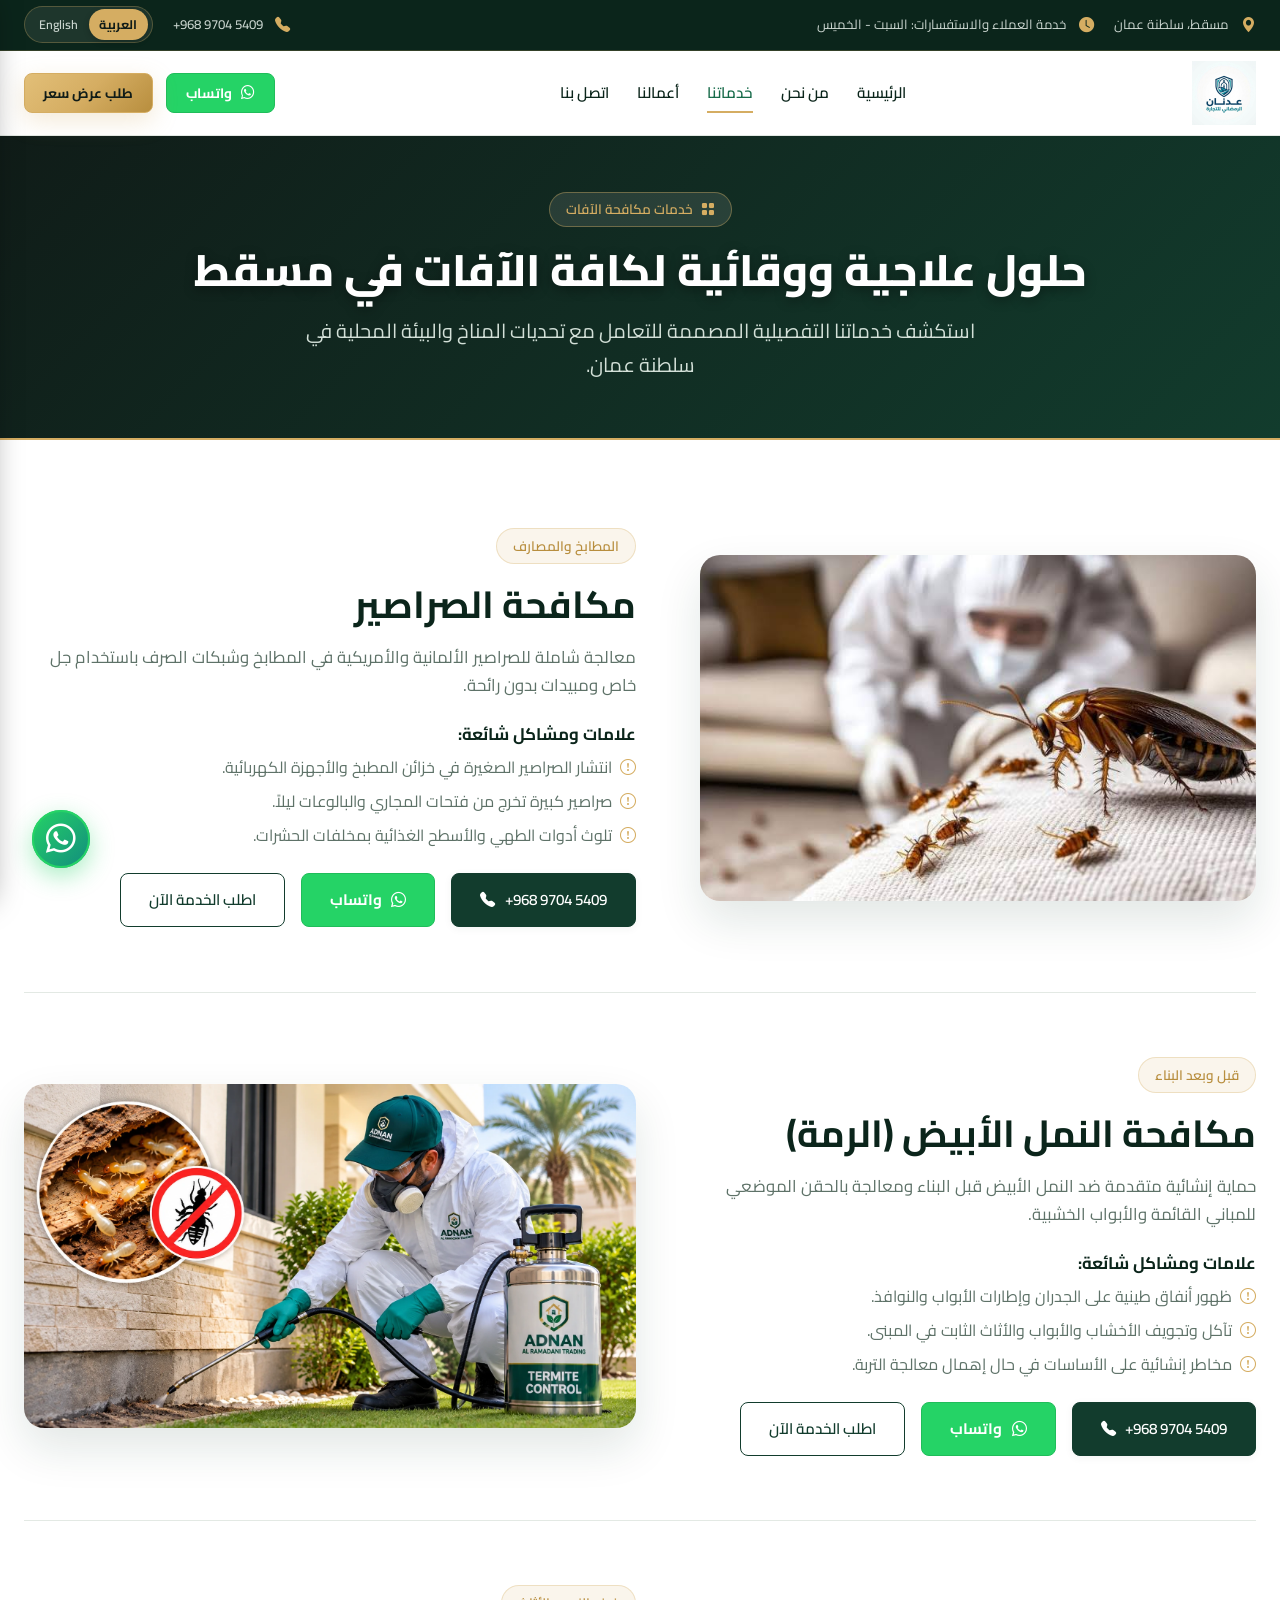
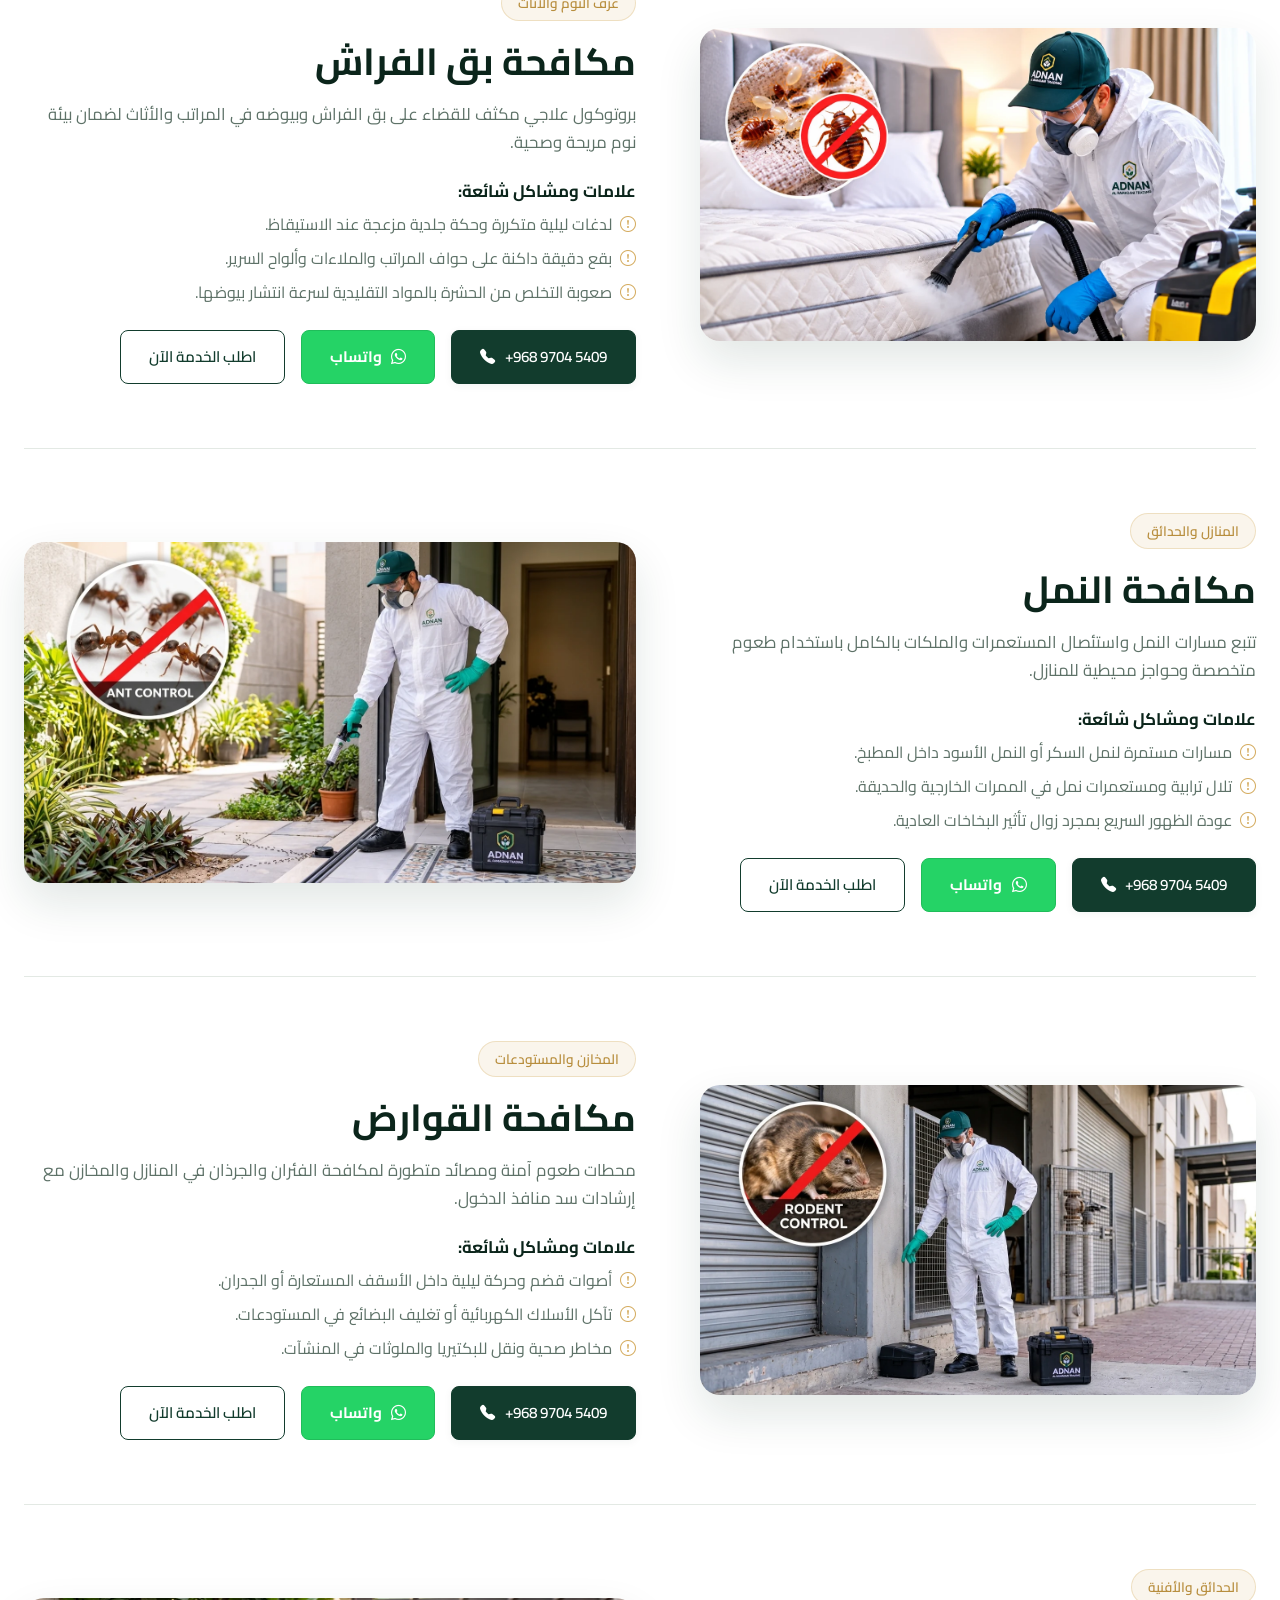
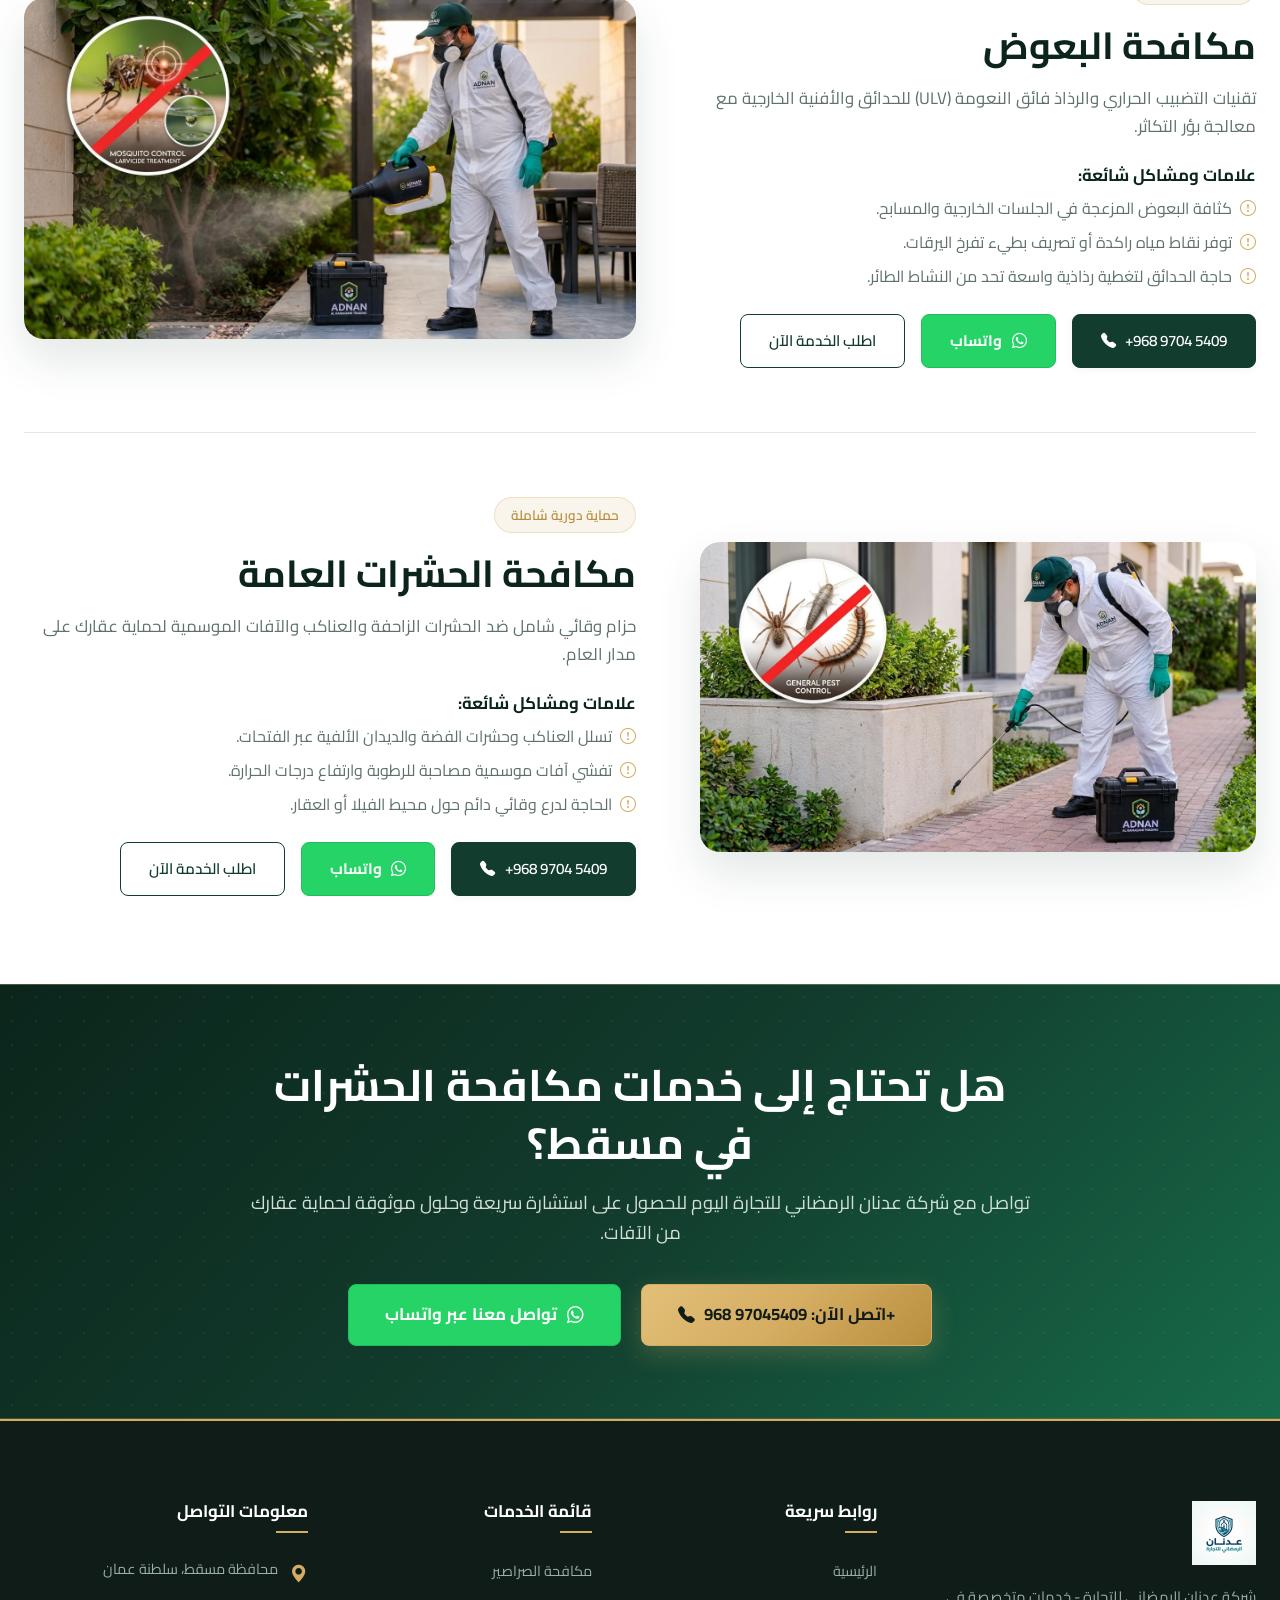
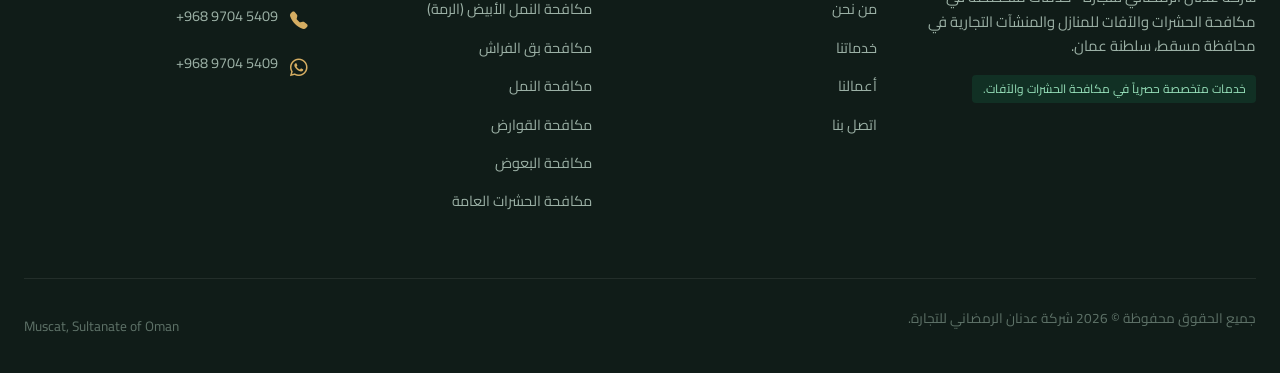
<file: services.html>
<!DOCTYPE html>
<html lang="ar" dir="rtl">
<head>
  <meta charset="UTF-8">
  <meta name="viewport" content="width=device-width, initial-scale=1.0">
  <title data-i18n="services_page_hero_tag">خدماتنا - عدنان الرمضاني للتجارة</title>
  <meta name="description" content="خدمات مكافحة الحشرات المتخصصة في مسقط: الصراصير، النمل الأبيض، بق الفراش، النمل، القوارض، البعوض، والحشرات العامة. اتصل: 97045409 968+">
  <link rel="canonical" href="https://adnan-pestcontrol-oman.com/services.html">

  <link rel="icon" type="image/png" href="assets/images/favicon.png">
  <link rel="preconnect" href="https://fonts.googleapis.com">
  <link rel="preconnect" href="https://fonts.gstatic.com" crossorigin>
  <link href="https://fonts.googleapis.com/css2?family=Cairo:wght@400;500;600;700;800;900&family=Plus+Jakarta+Sans:wght@400;500;600;700;800&family=Tajawal:wght@400;500;700&display=swap" rel="stylesheet">
  <link rel="stylesheet" href="https://cdn.jsdelivr.net/npm/bootstrap-icons@1.11.3/font/bootstrap-icons.min.css">
  <link rel="stylesheet" href="css/style.css">
  <link rel="stylesheet" href="css/rtl.css">
  <link rel="stylesheet" href="css/responsive.css">
</head>
<body class="lang-ar">

  <!-- ================= TOP ANNOUNCEMENT BAR ================= -->
  <div class="top-bar">
    <div class="container">
      <div class="top-bar-inner">
        <div class="top-bar-left">
          <div class="top-bar-item">
            <i class="bi bi-geo-alt-fill"></i>
            <span data-i18n="topbar_city">مسقط، سلطنة عمان</span>
          </div>
          <div class="top-bar-item top-bar-hours">
            <i class="bi bi-clock-fill"></i>
            <span data-i18n="topbar_hours">خدمة العملاء والاستفسارات: السبت - الخميس</span>
          </div>
        </div>
        <div class="top-bar-right">
          <div class="top-bar-item">
            <i class="bi bi-telephone-fill"></i>
            <a href="tel:+96897045409" class="top-bar-link" dir="ltr">+968 9704 5409</a>
          </div>
          <div class="lang-switcher-pill" role="group" aria-label="Language Selector">
            <button type="button" class="lang-btn js-lang-btn active" data-lang="ar">العربية</button>
            <button type="button" class="lang-btn js-lang-btn" data-lang="en">English</button>
          </div>
        </div>
      </div>
    </div>
  </div>

  <!-- ================= MAIN HEADER & NAVIGATION ================= -->
  <header class="site-header">
    <div class="container">
      <div class="header-inner">
        <a href="index.html" class="brand-logo" aria-label="Adnan Al Ramadani Trading">
          <img src="assets/images/logo-adana-ar.jpeg" alt="أدنان الرمضاني للتجارة" class="logo-rtl" width="198" height="60">
          <img src="assets/images/logo-adana-en.jpeg" alt="Adnan Al Ramadani Trading" class="logo-ltr" width="198" height="60">
        </a>
        <nav class="nav-menu" aria-label="Main Navigation">
          <a href="index.html" class="nav-link" data-i18n="nav_home">الرئيسية</a>
          <a href="about.html" class="nav-link" data-i18n="nav_about">من نحن</a>
          <a href="services.html" class="nav-link active" data-i18n="nav_services">خدماتنا</a>
          <a href="projects.html" class="nav-link" data-i18n="nav_projects">أعمالنا</a>
          <a href="contact.html" class="nav-link" data-i18n="nav_contact">اتصل بنا</a>
        </nav>
        <div class="header-actions">
          <a href="https://wa.me/96897045409?text=%D9%85%D8%B1%D8%AD%D8%A8%D8%A7%D9%8B%D8%8C%20%D8%A3%D9%88%D8%AF%20%D8%A7%D9%84%D8%A7%D8%B3%D8%AA%D9%81%D8%B3%D8%A7%D8%B1%20%D8%B9%D9%86%20%D8%AE%D8%AF%D9%85%D8%A7%D8%AA%20%D9%85%D9%83%D8%A7%D9%81%D8%AD%D8%A9%20%D8%A7%D9%84%D8%AD%D8%B4%D8%B1%D8%A7%D8%AA%20%D9%84%D8%AF%D9%8A%D9%83%D9%85." target="_blank" rel="noopener noreferrer" class="btn btn-whatsapp btn-sm js-whatsapp-link" title="WhatsApp">
            <i class="bi bi-whatsapp"></i>
            <span data-i18n="nav_whatsapp">واتساب</span>
          </a>
          <a href="contact.html" class="btn btn-accent btn-sm header-cta-btn" data-i18n="nav_get_quote">طلب عرض سعر</a>
          <button type="button" class="mobile-toggle" aria-label="Open Navigation Menu">
            <i class="bi bi-list"></i>
          </button>
        </div>
      </div>
    </div>
  </header>

  <!-- ================= MOBILE NAVIGATION DRAWER ================= -->
  <div class="drawer-backdrop"></div>
  <aside class="mobile-drawer" aria-label="Mobile Navigation Drawer">
    <div>
      <div class="drawer-header">
        <a href="index.html" class="brand-logo">
          <img src="assets/images/logo-adana-ar.jpeg" alt="أدنان الرمضاني للتجارة" width="180" height="55">
        </a>
        <button type="button" class="drawer-close" aria-label="Close Menu">
          <i class="bi bi-x-lg"></i>
        </button>
      </div>
      <nav class="drawer-menu">
        <a href="index.html" class="drawer-link" data-i18n="nav_home">الرئيسية</a>
        <a href="about.html" class="drawer-link" data-i18n="nav_about">من نحن</a>
        <a href="services.html" class="drawer-link active" data-i18n="nav_services">خدماتنا</a>
        <a href="projects.html" class="drawer-link" data-i18n="nav_projects">أعمالنا</a>
        <a href="contact.html" class="drawer-link" data-i18n="nav_contact">اتصل بنا</a>
      </nav>
    </div>
    <div class="drawer-footer">
      <div class="lang-switcher-pill" style="justify-content: center; width: 100%;">
        <button type="button" class="lang-btn js-lang-btn active" data-lang="ar">العربية</button>
        <button type="button" class="lang-btn js-lang-btn" data-lang="en">English</button>
      </div>
      <a href="tel:+96897045409" class="btn btn-outline-white btn-sm" dir="ltr">
        <i class="bi bi-telephone-fill"></i> +968 9704 5409
      </a>
      <a href="contact.html" class="btn btn-accent btn-sm" data-i18n="nav_get_quote">طلب عرض سعر</a>
    </div>
  </aside>

  <!-- ================= PAGE BANNER ================= -->
  <section class="section-py-sm bg-dark" style="position: relative; border-bottom: 2px solid var(--accent); background: linear-gradient(135deg, #101C18 0%, #123C2D 100%);">
    <div class="container text-center">
      <div class="badge-tag badge-white">
        <i class="bi bi-grid-fill"></i>
        <span data-i18n="services_page_hero_tag">خدمات مكافحة الآفات</span>
      </div>
      <h1 class="hero-title" style="font-size: clamp(1.85rem, 3vw + 1rem, 2.75rem); margin-bottom: 1rem;" data-i18n="services_page_hero_title">
        حلول علاجية ووقائية لكافة الآفات في مسقط
      </h1>
      <p class="hero-desc" style="margin: 0 auto; max-width: 720px;" data-i18n="services_page_hero_desc">
        استكشف خدماتنا التفصيلية المصممة للتعامل مع تحديات المناخ والبيئة المحلية في سلطنة عمان.
      </p>
    </div>
  </section>

  <!-- ================= DETAILED SERVICES SECTION ================= -->
  <div class="section-py bg-white">
    <div class="container">
      
      <!-- 1. Cockroach Control Detail -->
      <section id="cockroach" class="service-detail-block" style="padding-bottom: 4rem; border-bottom: 1px solid var(--border-light); margin-bottom: 4rem;">
        <div class="intro-grid">
          <div class="intro-image-wrapper">
            <img src="assets/images/cockroach-closeup.jpg" alt="صراصير على الأثاث أثناء فحص مكافحة الآفات في مسقط" class="intro-image-main" loading="lazy">
          </div>
          <div class="intro-content">
            <span class="badge-tag badge-gold" data-i18n="service_cockroach_tag">المطابخ والمصارف</span>
            <h2 class="section-title" data-i18n="service_cockroach_title">مكافحة الصراصير</h2>
            <p data-i18n="service_cockroach_short">
              معالجة شاملة للصراصير الألمانية والأمريكية في المطابخ وشبكات الصرف باستخدام جل خاص ومبيدات بدون رائحة.
            </p>
            <div style="margin: 1.5rem 0;">
              <h4 style="font-size: 1.05rem; color: var(--primary-dark); margin-bottom: 0.5rem;" data-i18n="services_common_problems">علامات ومشاكل شائعة:</h4>
              <ul style="display: flex; flex-direction: column; gap: 0.5rem;">
                <li style="display: flex; align-items: center; gap: 0.5rem; color: var(--text-muted);">
                  <i class="bi bi-exclamation-circle text-accent"></i> انتشار الصراصير الصغيرة في خزائن المطبخ والأجهزة الكهربائية.
                </li>
                <li style="display: flex; align-items: center; gap: 0.5rem; color: var(--text-muted);">
                  <i class="bi bi-exclamation-circle text-accent"></i> صراصير كبيرة تخرج من فتحات المجاري والبالوعات ليلاً.
                </li>
                <li style="display: flex; align-items: center; gap: 0.5rem; color: var(--text-muted);">
                  <i class="bi bi-exclamation-circle text-accent"></i> تلوث أدوات الطهي والأسطح الغذائية بمخلفات الحشرات.
                </li>
              </ul>
            </div>
            <div style="display: flex; gap: 1rem; flex-wrap: wrap;">
              <a href="tel:+96897045409" class="btn btn-primary" dir="ltr">
                <i class="bi bi-telephone-fill"></i> +968 9704 5409
              </a>
              <a href="https://wa.me/96897045409?text=%D9%85%D8%B1%D8%AD%D8%A8%D8%A7%D9%8B%D8%8C%20%D8%A3%D9%88%D8%AF%20%D8%A7%D9%84%D8%A7%D8%B3%D8%AA%D9%81%D8%B3%D8%A7%D8%B1%20%D8%B9%D9%86%20%D8%AE%D8%AF%D9%85%D8%A9%20%D9%85%D9%83%D8%A7%D9%81%D8%AD%D8%A9%20%D8%A7%D9%84%D8%B5%D8%B1%D8%A7%D8%B5%D9%8A%D8%B1." target="_blank" rel="noopener noreferrer" class="btn btn-whatsapp">
                <i class="bi bi-whatsapp"></i> <span data-i18n="nav_whatsapp">واتساب</span>
              </a>
              <a href="contact.html?service=cockroach" class="btn btn-outline-primary" data-i18n="btn_request_service">اطلب الخدمة</a>
            </div>
          </div>
        </div>
      </section>

      <!-- 2. Termite Control Detail -->
      <section id="termite" class="service-detail-block" style="padding-bottom: 4rem; border-bottom: 1px solid var(--border-light); margin-bottom: 4rem;">
        <div class="intro-grid">
          <div class="intro-content">
            <span class="badge-tag badge-gold" data-i18n="service_termite_tag">قبل وبعد البناء</span>
            <h2 class="section-title" data-i18n="service_termite_title">مكافحة النمل الأبيض (الرمة)</h2>
            <p data-i18n="service_termite_short">
              حماية إنشائية متقدمة ضد النمل الأبيض قبل البناء ومعالجة بالحقن الموضعي للمباني القائمة والأبواب الخشبية.
            </p>
            <div style="margin: 1.5rem 0;">
              <h4 style="font-size: 1.05rem; color: var(--primary-dark); margin-bottom: 0.5rem;" data-i18n="services_common_problems">علامات ومشاكل شائعة:</h4>
              <ul style="display: flex; flex-direction: column; gap: 0.5rem;">
                <li style="display: flex; align-items: center; gap: 0.5rem; color: var(--text-muted);">
                  <i class="bi bi-exclamation-circle text-accent"></i> ظهور أنفاق طينية على الجدران وإطارات الأبواب والنوافذ.
                </li>
                <li style="display: flex; align-items: center; gap: 0.5rem; color: var(--text-muted);">
                  <i class="bi bi-exclamation-circle text-accent"></i> تآكل وتجويف الأخشاب والأبواب والأثاث الثابت في المبنى.
                </li>
                <li style="display: flex; align-items: center; gap: 0.5rem; color: var(--text-muted);">
                  <i class="bi bi-exclamation-circle text-accent"></i> مخاطر إنشائية على الأساسات في حال إهمال معالجة التربة.
                </li>
              </ul>
            </div>
            <div style="display: flex; gap: 1rem; flex-wrap: wrap;">
              <a href="tel:+96897045409" class="btn btn-primary" dir="ltr">
                <i class="bi bi-telephone-fill"></i> +968 9704 5409
              </a>
              <a href="https://wa.me/96897045409?text=%D9%85%D8%B1%D8%AD%D8%A8%D8%A7%D9%8B%D8%8C%20%D8%A3%D9%88%D8%AF%20%D8%A7%D9%84%D8%A7%D8%B3%D8%AA%D9%81%D8%B3%D8%A7%D8%B1%20%D8%B9%D9%86%20%D8%AE%D8%AF%D9%85%D8%A9%20%D9%85%D9%83%D8%A7%D9%81%D8%AD%D8%A9%20%D8%A7%D9%84%D9%86%D9%85%D9%84%20%D8%A7%D9%84%D8%A3%D8%A8%D9%8A%D8%B6." target="_blank" rel="noopener noreferrer" class="btn btn-whatsapp">
                <i class="bi bi-whatsapp"></i> <span data-i18n="nav_whatsapp">واتساب</span>
              </a>
              <a href="contact.html?service=termite" class="btn btn-outline-primary" data-i18n="btn_request_service">اطلب الخدمة</a>
            </div>
          </div>
          <div class="intro-image-wrapper">
            <img src="assets/images/termite-treatment.webp" alt="مكافحة النمل الأبيض في مسقط" class="intro-image-main" loading="lazy">
          </div>
        </div>
      </section>

      <!-- 3. Bed Bug Control Detail -->
      <section id="bedbug" class="service-detail-block" style="padding-bottom: 4rem; border-bottom: 1px solid var(--border-light); margin-bottom: 4rem;">
        <div class="intro-grid">
          <div class="intro-image-wrapper">
            <img src="assets/images/bedbug-treatment.webp" alt="مكافحة بق الفراش في مسقط" class="intro-image-main" loading="lazy">
          </div>
          <div class="intro-content">
            <span class="badge-tag badge-gold" data-i18n="service_bedbug_tag">غرف النوم والأثاث</span>
            <h2 class="section-title" data-i18n="service_bedbug_title">مكافحة بق الفراش</h2>
            <p data-i18n="service_bedbug_short">
              بروتوكول علاجي مكثف للقضاء على بق الفراش وبيوضه في المراتب والأثاث لضمان بيئة نوم مريحة وصحية.
            </p>
            <div style="margin: 1.5rem 0;">
              <h4 style="font-size: 1.05rem; color: var(--primary-dark); margin-bottom: 0.5rem;" data-i18n="services_common_problems">علامات ومشاكل شائعة:</h4>
              <ul style="display: flex; flex-direction: column; gap: 0.5rem;">
                <li style="display: flex; align-items: center; gap: 0.5rem; color: var(--text-muted);">
                  <i class="bi bi-exclamation-circle text-accent"></i> لدغات ليلية متكررة وحكة جلدية مزعجة عند الاستيقاظ.
                </li>
                <li style="display: flex; align-items: center; gap: 0.5rem; color: var(--text-muted);">
                  <i class="bi bi-exclamation-circle text-accent"></i> بقع دقيقة داكنة على حواف المراتب والملاءات وألواح السرير.
                </li>
                <li style="display: flex; align-items: center; gap: 0.5rem; color: var(--text-muted);">
                  <i class="bi bi-exclamation-circle text-accent"></i> صعوبة التخلص من الحشرة بالمواد التقليدية لسرعة انتشار بيوضها.
                </li>
              </ul>
            </div>
            <div style="display: flex; gap: 1rem; flex-wrap: wrap;">
              <a href="tel:+96897045409" class="btn btn-primary" dir="ltr">
                <i class="bi bi-telephone-fill"></i> +968 9704 5409
              </a>
              <a href="https://wa.me/96897045409?text=%D9%85%D8%B1%D8%AD%D8%A8%D8%A7%D9%8B%D8%8C%20%D8%A3%D9%88%D8%AF%20%D8%A7%D9%84%D8%A7%D8%B3%D8%AA%D9%81%D8%B3%D8%A7%D8%B1%20%D8%B9%D9%86%20%D8%AE%D8%AF%D9%85%D8%A9%20%D9%85%D9%83%D8%A7%D9%81%D8%AD%D8%A9%20%D8%A8%D9%82%20%D8%A7%D9%84%D9%81%D8%B1%D8%A7%D8%B4." target="_blank" rel="noopener noreferrer" class="btn btn-whatsapp">
                <i class="bi bi-whatsapp"></i> <span data-i18n="nav_whatsapp">واتساب</span>
              </a>
              <a href="contact.html?service=bedbug" class="btn btn-outline-primary" data-i18n="btn_request_service">اطلب الخدمة</a>
            </div>
          </div>
        </div>
      </section>

      <!-- 4. Ant Control Detail -->
      <section id="ant" class="service-detail-block" style="padding-bottom: 4rem; border-bottom: 1px solid var(--border-light); margin-bottom: 4rem;">
        <div class="intro-grid">
          <div class="intro-content">
            <span class="badge-tag badge-gold" data-i18n="service_ant_tag">المنازل والحدائق</span>
            <h2 class="section-title" data-i18n="service_ant_title">مكافحة النمل</h2>
            <p data-i18n="service_ant_short">
              تتبع مسارات النمل واستئصال المستعمرات والملكات بالكامل باستخدام طعوم متخصصة وحواجز محيطية للمنازل.
            </p>
            <div style="margin: 1.5rem 0;">
              <h4 style="font-size: 1.05rem; color: var(--primary-dark); margin-bottom: 0.5rem;" data-i18n="services_common_problems">علامات ومشاكل شائعة:</h4>
              <ul style="display: flex; flex-direction: column; gap: 0.5rem;">
                <li style="display: flex; align-items: center; gap: 0.5rem; color: var(--text-muted);">
                  <i class="bi bi-exclamation-circle text-accent"></i> مسارات مستمرة لنمل السكر أو النمل الأسود داخل المطبخ.
                </li>
                <li style="display: flex; align-items: center; gap: 0.5rem; color: var(--text-muted);">
                  <i class="bi bi-exclamation-circle text-accent"></i> تلال ترابية ومستعمرات نمل في الممرات الخارجية والحديقة.
                </li>
                <li style="display: flex; align-items: center; gap: 0.5rem; color: var(--text-muted);">
                  <i class="bi bi-exclamation-circle text-accent"></i> عودة الظهور السريع بمجرد زوال تأثير البخاخات العادية.
                </li>
              </ul>
            </div>
            <div style="display: flex; gap: 1rem; flex-wrap: wrap;">
              <a href="tel:+96897045409" class="btn btn-primary" dir="ltr">
                <i class="bi bi-telephone-fill"></i> +968 9704 5409
              </a>
              <a href="https://wa.me/96897045409?text=%D9%85%D8%B1%D8%AD%D8%A8%D8%A7%D9%8B%D8%8C%20%D8%A3%D9%88%D8%AF%20%D8%A7%D9%84%D8%A7%D8%B3%D8%AA%D9%81%D8%B3%D8%A7%D8%B1%20%D8%B9%D9%86%20%D8%AE%D8%AF%D9%85%D8%A9%20%D9%85%D9%83%D8%A7%D9%81%D8%AD%D8%A9%20%D8%A7%D9%84%D9%86%D9%85%D9%84." target="_blank" rel="noopener noreferrer" class="btn btn-whatsapp">
                <i class="bi bi-whatsapp"></i> <span data-i18n="nav_whatsapp">واتساب</span>
              </a>
              <a href="contact.html?service=ant" class="btn btn-outline-primary" data-i18n="btn_request_service">اطلب الخدمة</a>
            </div>
          </div>
          <div class="intro-image-wrapper">
            <img src="assets/images/ant-treatment.webp" alt="مكافحة النمل في مسقط" class="intro-image-main" loading="lazy">
          </div>
        </div>
      </section>

      <!-- 5. Rodent Control Detail -->
      <section id="rodent" class="service-detail-block" style="padding-bottom: 4rem; border-bottom: 1px solid var(--border-light); margin-bottom: 4rem;">
        <div class="intro-grid">
          <div class="intro-image-wrapper">
            <img src="assets/images/rodent-treatment.webp" alt="مكافحة القوارض في مسقط" class="intro-image-main" loading="lazy">
          </div>
          <div class="intro-content">
            <span class="badge-tag badge-gold" data-i18n="service_rodent_tag">المخازن والمستودعات</span>
            <h2 class="section-title" data-i18n="service_rodent_title">مكافحة القوارض</h2>
            <p data-i18n="service_rodent_short">
              محطات طعوم آمنة ومصائد متطورة لمكافحة الفئران والجرذان في المنازل والمخازن مع إرشادات سد منافذ الدخول.
            </p>
            <div style="margin: 1.5rem 0;">
              <h4 style="font-size: 1.05rem; color: var(--primary-dark); margin-bottom: 0.5rem;" data-i18n="services_common_problems">علامات ومشاكل شائعة:</h4>
              <ul style="display: flex; flex-direction: column; gap: 0.5rem;">
                <li style="display: flex; align-items: center; gap: 0.5rem; color: var(--text-muted);">
                  <i class="bi bi-exclamation-circle text-accent"></i> أصوات قضم وحركة ليلية داخل الأسقف المستعارة أو الجدران.
                </li>
                <li style="display: flex; align-items: center; gap: 0.5rem; color: var(--text-muted);">
                  <i class="bi bi-exclamation-circle text-accent"></i> تآكل الأسلاك الكهربائية أو تغليف البضائع في المستودعات.
                </li>
                <li style="display: flex; align-items: center; gap: 0.5rem; color: var(--text-muted);">
                  <i class="bi bi-exclamation-circle text-accent"></i> مخاطر صحية ونقل للبكتيريا والملوثات في المنشآت.
                </li>
              </ul>
            </div>
            <div style="display: flex; gap: 1rem; flex-wrap: wrap;">
              <a href="tel:+96897045409" class="btn btn-primary" dir="ltr">
                <i class="bi bi-telephone-fill"></i> +968 9704 5409
              </a>
              <a href="https://wa.me/96897045409?text=%D9%85%D8%B1%D8%AD%D8%A8%D8%A7%D9%8B%D8%8C%20%D8%A3%D9%88%D8%AF%20%D8%A7%D9%84%D8%A7%D8%B3%D8%AA%D9%81%D8%B3%D8%A7%D8%B1%20%D8%B9%D9%86%20%D8%AE%D8%AF%D9%85%D8%A9%20%D9%85%D9%83%D8%A7%D9%81%D8%AD%D8%A9%20%D8%A7%D9%84%D9%82%D9%88%D8%A7%D8%B1%D8%B6." target="_blank" rel="noopener noreferrer" class="btn btn-whatsapp">
                <i class="bi bi-whatsapp"></i> <span data-i18n="nav_whatsapp">واتساب</span>
              </a>
              <a href="contact.html?service=rodent" class="btn btn-outline-primary" data-i18n="btn_request_service">اطلب الخدمة</a>
            </div>
          </div>
        </div>
      </section>

      <!-- 6. Mosquito Control Detail -->
      <section id="mosquito" class="service-detail-block" style="padding-bottom: 4rem; border-bottom: 1px solid var(--border-light); margin-bottom: 4rem;">
        <div class="intro-grid">
          <div class="intro-content">
            <span class="badge-tag badge-gold" data-i18n="service_mosquito_tag">الحدائق والأفنية</span>
            <h2 class="section-title" data-i18n="service_mosquito_title">مكافحة البعوض</h2>
            <p data-i18n="service_mosquito_short">
              تقنيات التضبيب الحراري والرذاذ فائق النعومة (ULV) للحدائق والأفنية الخارجية مع معالجة بؤر التكاثر.
            </p>
            <div style="margin: 1.5rem 0;">
              <h4 style="font-size: 1.05rem; color: var(--primary-dark); margin-bottom: 0.5rem;" data-i18n="services_common_problems">علامات ومشاكل شائعة:</h4>
              <ul style="display: flex; flex-direction: column; gap: 0.5rem;">
                <li style="display: flex; align-items: center; gap: 0.5rem; color: var(--text-muted);">
                  <i class="bi bi-exclamation-circle text-accent"></i> كثافة البعوض المزعجة في الجلسات الخارجية والمسابح.
                </li>
                <li style="display: flex; align-items: center; gap: 0.5rem; color: var(--text-muted);">
                  <i class="bi bi-exclamation-circle text-accent"></i> توفر نقاط مياه راكدة أو تصريف بطيء تفرخ اليرقات.
                </li>
                <li style="display: flex; align-items: center; gap: 0.5rem; color: var(--text-muted);">
                  <i class="bi bi-exclamation-circle text-accent"></i> حاجة الحدائق لتغطية رذاذية واسعة تحد من النشاط الطائر.
                </li>
              </ul>
            </div>
            <div style="display: flex; gap: 1rem; flex-wrap: wrap;">
              <a href="tel:+96897045409" class="btn btn-primary" dir="ltr">
                <i class="bi bi-telephone-fill"></i> +968 9704 5409
              </a>
              <a href="https://wa.me/96897045409?text=%D9%85%D8%B1%D8%AD%D8%A8%D8%A7%D9%8B%D8%8C%20%D8%A3%D9%88%D8%AF%20%D8%A7%D9%84%D8%A7%D8%B3%D8%AA%D9%81%D8%B3%D8%A7%D8%B1%20%D8%B9%D9%86%20%D8%AE%D8%AF%D9%85%D8%A9%20%D9%85%D9%83%D8%A7%D9%81%D8%AD%D8%A9%20%D8%A7%D9%84%D8%A8%D8%B9%D9%88%D8%B6." target="_blank" rel="noopener noreferrer" class="btn btn-whatsapp">
                <i class="bi bi-whatsapp"></i> <span data-i18n="nav_whatsapp">واتساب</span>
              </a>
              <a href="contact.html?service=mosquito" class="btn btn-outline-primary" data-i18n="btn_request_service">اطلب الخدمة</a>
            </div>
          </div>
          <div class="intro-image-wrapper">
            <img src="assets/images/mosquito-treatment.webp" alt="مكافحة البعوض في مسقط" class="intro-image-main" loading="lazy">
          </div>
        </div>
      </section>

      <!-- 7. General Insect Control Detail -->
      <section id="general" class="service-detail-block">
        <div class="intro-grid">
          <div class="intro-image-wrapper">
            <img src="assets/images/general-treatment.webp" alt="فني يرش مبيدات لمكافحة الآفات المنزلية في مسقط" class="intro-image-main" loading="lazy">
          </div>
          <div class="intro-content">
            <span class="badge-tag badge-gold" data-i18n="service_general_tag">حماية دورية شاملة</span>
            <h2 class="section-title" data-i18n="service_general_title">مكافحة الحشرات العامة</h2>
            <p data-i18n="service_general_short">
              حزام وقائي شامل ضد الحشرات الزاحفة والعناكب والآفات الموسمية لحماية عقارك على مدار العام.
            </p>
            <div style="margin: 1.5rem 0;">
              <h4 style="font-size: 1.05rem; color: var(--primary-dark); margin-bottom: 0.5rem;" data-i18n="services_common_problems">علامات ومشاكل شائعة:</h4>
              <ul style="display: flex; flex-direction: column; gap: 0.5rem;">
                <li style="display: flex; align-items: center; gap: 0.5rem; color: var(--text-muted);">
                  <i class="bi bi-exclamation-circle text-accent"></i> تسلل العناكب وحشرات الفضة والديدان الألفية عبر الفتحات.
                </li>
                <li style="display: flex; align-items: center; gap: 0.5rem; color: var(--text-muted);">
                  <i class="bi bi-exclamation-circle text-accent"></i> تفشي آفات موسمية مصاحبة للرطوبة وارتفاع درجات الحرارة.
                </li>
                <li style="display: flex; align-items: center; gap: 0.5rem; color: var(--text-muted);">
                  <i class="bi bi-exclamation-circle text-accent"></i> الحاجة لدرع وقائي دائم حول محيط الفيلا أو العقار.
                </li>
              </ul>
            </div>
            <div style="display: flex; gap: 1rem; flex-wrap: wrap;">
              <a href="tel:+96897045409" class="btn btn-primary" dir="ltr">
                <i class="bi bi-telephone-fill"></i> +968 9704 5409
              </a>
              <a href="https://wa.me/96897045409?text=%D9%85%D8%B1%D8%AD%D8%A8%D8%A7%D9%8B%D8%8C%20%D8%A3%D9%88%D8%AF%20%D8%A7%D9%84%D8%A7%D8%B3%D8%AA%D9%81%D8%B3%D8%A7%D8%B1%20%D8%B9%D9%86%20%D8%AE%D8%AF%D9%85%D8%A9%20%D9%85%D9%83%D8%A7%D9%81%D8%AD%D8%A9%20%D8%A7%D9%84%D8%AD%D8%B4%D8%B1%D8%A7%D8%AA%20%D8%A7%D9%84%D8%B9%D8%A7%D9%85%D8%A9." target="_blank" rel="noopener noreferrer" class="btn btn-whatsapp">
                <i class="bi bi-whatsapp"></i> <span data-i18n="nav_whatsapp">واتساب</span>
              </a>
              <a href="contact.html?service=general" class="btn btn-outline-primary" data-i18n="btn_request_service">اطلب الخدمة</a>
            </div>
          </div>
        </div>
      </section>

    </div>
  </div>

  <!-- ================= FINAL CTA ================= -->
  <section class="cta-banner">
    <div class="container">
      <div class="cta-banner-inner">
        <h2 data-i18n="cta_headline">هل تحتاج إلى خدمات مكافحة الحشرات في مسقط؟</h2>
        <p data-i18n="cta_desc">تواصل مع شركة عدنان الرمضاني للتجارة اليوم للحصول على استشارة سريعة وحلول موثوقة لحماية عقارك من الآفات.</p>
        <div class="cta-banner-buttons">
          <a href="tel:+96897045409" class="btn btn-accent btn-lg" dir="ltr">
            <i class="bi bi-telephone-fill"></i> <span data-i18n="cta_btn_call">+968 9704 5409 :اتصل الآن</span>
          </a>
          <a href="https://wa.me/96897045409?text=%D9%85%D8%B1%D8%AD%D8%A8%D8%A7%D9%8B%D8%8C%20%D8%A3%D9%88%D8%AF%20%D8%A7%D9%84%D8%A7%D8%B3%D8%AA%D9%81%D8%B3%D8%A7%D8%B1%20%D8%B9%D9%86%20%D8%AE%D8%AF%D9%85%D8%A7%D8%AA%20%D9%85%D9%83%D8%A7%D9%81%D8%AD%D8%A9%20%D8%A7%D9%84%D8%AD%D8%B4%D8%B1%D8%A7%D8%AA%20%D9%84%D8%AF%D9%8A%D9%83%D9%85." target="_blank" rel="noopener noreferrer" class="btn btn-whatsapp btn-lg js-whatsapp-link">
            <i class="bi bi-whatsapp"></i> <span data-i18n="cta_btn_whatsapp">تواصل معنا عبر واتساب</span>
          </a>
        </div>
      </div>
    </div>
  </section>

  <!-- ================= FOOTER ================= -->
  <footer class="site-footer">
    <div class="container">
      <div class="footer-top">
        <div class="footer-brand">
          <a href="index.html" class="brand-logo footer-logo">
            <img src="assets/images/logo-adana-ar.jpeg" alt="أدنان الرمضاني للتجارة" width="198" height="60">
          </a>
          <p data-i18n="footer_about_p">شركة عدنان الرمضاني للتجارة - خدمات متخصصة في مكافحة الحشرات والآفات للمنازل والمنشآت التجارية في محافظة مسقط، سلطنة عمان.</p>
          <div style="margin-top: 1rem;">
            <span class="footer-badge" data-i18n="footer_category_note">خدمات متخصصة حصرياً في مكافحة الحشرات والآفات</span>
          </div>
        </div>

        <div class="footer-col">
          <h4 data-i18n="footer_quick_links">روابط سريعة</h4>
          <ul class="footer-links">
            <li><a href="index.html" data-i18n="nav_home">الرئيسية</a></li>
            <li><a href="about.html" data-i18n="nav_about">من نحن</a></li>
            <li><a href="services.html" data-i18n="nav_services">خدماتنا</a></li>
            <li><a href="projects.html" data-i18n="nav_projects">أعمالنا ومشاريعنا</a></li>
            <li><a href="contact.html" data-i18n="nav_contact">اتصل بنا</a></li>
          </ul>
        </div>

        <div class="footer-col">
          <h4 data-i18n="footer_services_list">قائمة الخدمات</h4>
          <ul class="footer-links">
            <li><a href="services.html#cockroach" data-i18n="service_cockroach_title">مكافحة الصراصير</a></li>
            <li><a href="services.html#termite" data-i18n="service_termite_title">مكافحة النمل الأبيض</a></li>
            <li><a href="services.html#bedbug" data-i18n="service_bedbug_title">مكافحة بق الفراش</a></li>
            <li><a href="services.html#ant" data-i18n="service_ant_title">مكافحة النمل</a></li>
            <li><a href="services.html#rodent" data-i18n="service_rodent_title">مكافحة القوارض</a></li>
            <li><a href="services.html#mosquito" data-i18n="service_mosquito_title">مكافحة البعوض</a></li>
            <li><a href="services.html#general" data-i18n="service_general_title">مكافحة الحشرات العامة</a></li>
          </ul>
        </div>

        <div class="footer-col">
          <h4 data-i18n="footer_contact_info">معلومات التواصل</h4>
          <div class="footer-contact-list">
            <div class="footer-contact-item">
              <i class="bi bi-geo-alt-fill"></i>
              <span data-i18n="footer_address_val">محافظة مسقط، سلطنة عمان</span>
            </div>
            <div class="footer-contact-item">
              <i class="bi bi-telephone-fill"></i>
              <a href="tel:+96897045409" dir="ltr">+968 9704 5409</a>
            </div>
            <div class="footer-contact-item">
              <i class="bi bi-whatsapp"></i>
              <a href="https://wa.me/96897045409?text=%D9%85%D8%B1%D8%AD%D8%A8%D8%A7%D9%8B%D8%8C%20%D8%A3%D9%88%D8%AF%20%D8%A7%D9%84%D8%A7%D8%B3%D8%AA%D9%81%D8%B3%D8%A7%D8%B1%20%D8%B9%D9%86%20%D8%AE%D8%AF%D9%85%D8%A7%D8%AA%20%D9%85%D9%83%D8%A7%D9%81%D8%AD%D8%A9%20%D8%A7%D9%84%D8%AD%D8%B4%D8%B1%D8%A7%D8%AA%20%D9%84%D8%AF%D9%8A%D9%83%D9%85." target="_blank" rel="noopener noreferrer" class="js-whatsapp-link" dir="ltr">+968 9704 5409</a>
            </div>
          </div>
        </div>
      </div>

      <div class="footer-bottom">
        <p data-i18n="footer_rights">جميع الحقوق محفوظة © 2026 شركة عدنان الرمضاني للتجارة.</p>
        <p>Muscat, Sultanate of Oman</p>
      </div>
    </div>
  </footer>

  <!-- ================= FLOATING WHATSAPP & BACK TO TOP ================= -->
  <aside class="whatsapp-floating" aria-label="WhatsApp Contact Widget">
    <div class="whatsapp-floating-tooltip" data-i18n="whatsapp_floating_tooltip">محادثة فورية عبر واتساب</div>
    <a href="https://wa.me/96897045409?text=%D9%85%D8%B1%D8%AD%D8%A8%D8%A7%D9%8B%D8%8C%20%D8%A3%D9%88%D8%AF%20%D8%A7%D9%84%D8%A7%D8%B3%D8%AA%D9%81%D8%B3%D8%A7%D8%B1%20%D8%B9%D9%86%20%D8%AE%D8%AF%D9%85%D8%A7%D8%AA%20%D9%85%D9%83%D8%A7%D9%81%D8%AD%D8%A9%20%D8%A7%D9%84%D8%AD%D8%B4%D8%B1%D8%A7%D8%AA%20%D9%84%D8%AF%D9%8A%D9%83%D9%85." target="_blank" rel="noopener noreferrer" class="whatsapp-floating-btn js-whatsapp-link" aria-label="Chat on WhatsApp">
      <div class="whatsapp-pulse"></div>
      <i class="bi bi-whatsapp"></i>
    </a>
  </aside>

  <button type="button" class="back-to-top" aria-label="Back to Top">
    <i class="bi bi-chevron-up"></i>
  </button>

  <script src="js/translations.js"></script>
  <script src="js/language.js"></script>
  <script src="js/main.js"></script>
  <script src="js/animations.js"></script>
</body>
</html>
</file>
<file: css/style.css>
/* ==========================================================================
   ADNAN AL RAMADANI TRADING - LUXURY PEST CONTROL WEBSITE
   Style System: Deep Forest Green (#123C2D) | Emerald (#176B4A) | Gold (#D5AD62)
   Muscat, Sultanate of Oman
   ========================================================================== */

/* --------------------------------------------------------------------------
   1. CSS Custom Properties / Design Tokens
   -------------------------------------------------------------------------- */
:root {
  --primary: #123C2D;
  --primary-dark: #0B251B;
  --primary-light: #1A543F;
  --secondary: #176B4A;
  --secondary-light: #219668;
  --accent: #D5AD62;
  --accent-hover: #C29B4F;
  --accent-light: #FBF7EE;
  --accent-glow: rgba(213, 173, 98, 0.28);
  
  --dark: #101C18;
  --dark-surface: #14251F;
  --dark-border: #233E33;
  --bg: #F7F9F6;
  --bg-alt: #EFF3EE;
  --white: #FFFFFF;
  --text-main: #26352E;
  --text-muted: #5E7268;
  --text-light: #9BB0A5;
  --border-light: #E3E9E4;
  --border-subtle: #EDF1EE;
  
  --font-ar: 'Cairo', 'Tajawal', -apple-system, BlinkMacSystemFont, "Segoe UI", Roboto, sans-serif;
  --font-en: 'Plus Jakarta Sans', 'Inter', -apple-system, BlinkMacSystemFont, "Segoe UI", Roboto, sans-serif;
  
  --radius-xs: 4px;
  --radius-sm: 8px;
  --radius-md: 14px;
  --radius-lg: 20px;
  --radius-xl: 28px;
  --radius-full: 9999px;
  
  --shadow-sm: 0 2px 8px rgba(18, 60, 45, 0.05);
  --shadow-md: 0 10px 30px rgba(18, 60, 45, 0.08);
  --shadow-lg: 0 20px 45px rgba(18, 60, 45, 0.12);
  --shadow-gold: 0 8px 24px rgba(213, 173, 98, 0.25);
  --shadow-card: 0 12px 35px rgba(16, 28, 24, 0.06);
  
  --transition-fast: 0.18s ease;
  --transition-base: 0.3s cubic-bezier(0.16, 1, 0.3, 1);
  --transition-slow: 0.5s cubic-bezier(0.16, 1, 0.3, 1);

  --header-height: 84px;
  --topbar-height: 42px;
}

/* --------------------------------------------------------------------------
   2. Base Reset & Typography
   -------------------------------------------------------------------------- */
*, *::before, *::after {
  box-sizing: border-box;
  margin: 0;
  padding: 0;
}

html {
  font-size: 16px;
  scroll-behavior: smooth;
  -webkit-text-size-adjust: 100%;
}

body {
  font-family: var(--font-ar);
  font-size: 1rem;
  line-height: 1.65;
  color: var(--text-main);
  background-color: var(--bg);
  overflow-x: hidden;
  text-rendering: optimizeLegibility;
  -webkit-font-smoothing: antialiased;
}

html[lang="en"] body {
  font-family: var(--font-en);
}

h1, h2, h3, h4, h5, h6 {
  color: var(--primary-dark);
  font-weight: 700;
  line-height: 1.3;
  margin-bottom: 0.75rem;
}

h1 { font-size: clamp(2rem, 4vw + 1rem, 3.25rem); font-weight: 800; }
h2 { font-size: clamp(1.65rem, 2.5vw + 1rem, 2.35rem); }
h3 { font-size: 1.35rem; }
h4 { font-size: 1.15rem; }

p {
  margin-bottom: 1rem;
  color: var(--text-muted);
}

p:last-child {
  margin-bottom: 0;
}

a {
  color: inherit;
  text-decoration: none;
  transition: var(--transition-base);
}

img, svg {
  max-width: 100%;
  height: auto;
  display: block;
}

ul {
  list-style: none;
}

button, input, select, textarea {
  font-family: inherit;
  font-size: inherit;
  border: none;
  outline: none;
}

/* --------------------------------------------------------------------------
   3. Utility Classes & Layout
   -------------------------------------------------------------------------- */
.container {
  width: 100%;
  max-width: 1280px;
  margin-left: auto;
  margin-right: auto;
  padding-left: 1.5rem;
  padding-right: 1.5rem;
}

.container-narrow {
  max-width: 960px;
}

.section-py {
  padding-top: 5.5rem;
  padding-bottom: 5.5rem;
}

.section-py-sm {
  padding-top: 3.5rem;
  padding-bottom: 3.5rem;
}

.bg-white { background-color: var(--white); }
.bg-light { background-color: var(--bg); }
.bg-alt { background-color: var(--bg-alt); }
.bg-dark { background-color: var(--dark); color: var(--white); }
.bg-primary { background-color: var(--primary); color: var(--white); }

.text-center { text-align: center; }
.text-accent { color: var(--accent) !important; }
.text-secondary { color: var(--secondary) !important; }

/* Section Header Component */
.section-header {
  margin-bottom: 3.5rem;
}

.section-header.text-center {
  max-width: 720px;
  margin-left: auto;
  margin-right: auto;
}

.badge-tag {
  display: inline-flex;
  align-items: center;
  gap: 0.5rem;
  padding: 0.35rem 1rem;
  border-radius: var(--radius-full);
  font-size: 0.85rem;
  font-weight: 600;
  letter-spacing: 0.5px;
  background-color: rgba(23, 107, 74, 0.1);
  color: var(--secondary);
  border: 1px solid rgba(23, 107, 74, 0.2);
  margin-bottom: 1rem;
}

.badge-tag.badge-gold {
  background-color: rgba(213, 173, 98, 0.12);
  color: #B88E3E;
  border-color: rgba(213, 173, 98, 0.3);
}

.badge-tag.badge-white {
  background-color: rgba(255, 255, 255, 0.1);
  color: var(--accent);
  border-color: rgba(213, 173, 98, 0.4);
}

.section-title {
  margin-bottom: 1rem;
  position: relative;
}

.section-desc {
  font-size: 1.05rem;
  color: var(--text-muted);
}

.bg-dark .section-title {
  color: var(--white);
}

.bg-dark .section-desc {
  color: var(--text-light);
}

/* --------------------------------------------------------------------------
   4. Buttons & Badges
   -------------------------------------------------------------------------- */
.btn {
  display: inline-flex;
  align-items: center;
  justify-content: center;
  gap: 0.6rem;
  padding: 0.85rem 1.75rem;
  border-radius: var(--radius-sm);
  font-weight: 600;
  font-size: 0.95rem;
  cursor: pointer;
  transition: var(--transition-base);
  text-align: center;
  white-space: nowrap;
}

.btn-primary {
  background-color: var(--primary);
  color: var(--white);
  border: 1px solid var(--primary);
  box-shadow: var(--shadow-sm);
}

.btn-primary:hover {
  background-color: var(--primary-light);
  border-color: var(--primary-light);
  transform: translateY(-2px);
  box-shadow: var(--shadow-md);
  color: var(--white);
}

.btn-accent {
  background: linear-gradient(135deg, #E2BF78 0%, #D5AD62 50%, #B88E3E 100%);
  color: var(--dark);
  font-weight: 700;
  border: 1px solid #D5AD62;
  box-shadow: var(--shadow-gold);
}

.btn-accent:hover {
  background: linear-gradient(135deg, #ECD091 0%, #DFB96E 50%, #C49A48 100%);
  transform: translateY(-2px);
  box-shadow: 0 10px 28px rgba(213, 173, 98, 0.35);
  color: var(--dark);
}

.btn-secondary {
  background-color: var(--secondary);
  color: var(--white);
  border: 1px solid var(--secondary);
}

.btn-secondary:hover {
  background-color: var(--secondary-light);
  transform: translateY(-2px);
  color: var(--white);
}

.btn-outline-white {
  background-color: transparent;
  color: var(--white);
  border: 1.5px solid rgba(255, 255, 255, 0.35);
  backdrop-filter: blur(4px);
}

.btn-outline-white:hover {
  background-color: var(--white);
  color: var(--primary);
  border-color: var(--white);
  transform: translateY(-2px);
}

.btn-outline-primary {
  background-color: transparent;
  color: var(--primary);
  border: 1.5px solid var(--primary);
}

.btn-outline-primary:hover {
  background-color: var(--primary);
  color: var(--white);
  transform: translateY(-2px);
}

.btn-whatsapp {
  background-color: #25D366;
  color: #FFFFFF;
  border: 1px solid #20BD5A;
  font-weight: 700;
}

.btn-whatsapp:hover {
  background-color: #20BD5A;
  color: #FFFFFF;
  transform: translateY(-2px);
  box-shadow: 0 8px 20px rgba(37, 211, 102, 0.3);
}

.btn-sm {
  padding: 0.5rem 1.15rem;
  font-size: 0.85rem;
  border-radius: var(--radius-sm);
}

.btn-lg {
  padding: 1rem 2.25rem;
  font-size: 1.05rem;
}

/* --------------------------------------------------------------------------
   5. Top Bar
   -------------------------------------------------------------------------- */
.top-bar {
  background-color: var(--primary-dark);
  color: #CAD5CF;
  font-size: 0.825rem;
  border-bottom: 1px solid rgba(213, 173, 98, 0.2);
  position: relative;
  z-index: 1001;
}

.top-bar-inner {
  display: flex;
  align-items: center;
  justify-content: space-between;
  min-height: var(--topbar-height);
  padding: 0.4rem 0;
}

.top-bar-left, .top-bar-right {
  display: flex;
  align-items: center;
  gap: 1.25rem;
}

.top-bar-item {
  display: inline-flex;
  align-items: center;
  gap: 0.45rem;
}

.top-bar-item i {
  color: var(--accent);
  font-size: 0.95rem;
}

.top-bar-link {
  color: #CAD5CF;
  font-weight: 500;
}

.top-bar-link:hover {
  color: var(--accent);
}

/* Language Switcher Component */
.lang-switcher-pill {
  display: inline-flex;
  align-items: center;
  background: rgba(255, 255, 255, 0.08);
  border: 1px solid rgba(213, 173, 98, 0.3);
  border-radius: var(--radius-full);
  padding: 2px 4px;
}

.lang-btn {
  background: transparent;
  color: #CAD5CF;
  font-size: 0.78rem;
  font-weight: 600;
  padding: 0.25rem 0.65rem;
  border-radius: var(--radius-full);
  cursor: pointer;
  transition: var(--transition-fast);
}

.lang-btn:hover {
  color: var(--white);
}

.lang-btn.active {
  background: var(--accent);
  color: var(--dark);
  font-weight: 700;
  box-shadow: 0 2px 6px rgba(0, 0, 0, 0.2);
}

/* --------------------------------------------------------------------------
   6. Main Header & Navigation
   -------------------------------------------------------------------------- */
.site-header {
  position: sticky;
  top: 0;
  left: 0;
  width: 100%;
  background-color: var(--white);
  border-bottom: 1px solid var(--border-light);
  z-index: 1000;
  transition: var(--transition-base);
}

.site-header.scrolled {
  box-shadow: 0 4px 20px rgba(18, 60, 45, 0.08);
  background-color: rgba(255, 255, 255, 0.98);
  backdrop-filter: blur(12px);
}

.header-inner {
  display: flex;
  align-items: center;
  justify-content: space-between;
  height: var(--header-height);
}

.brand-logo {
  display: flex;
  align-items: center;
  gap: 0.75rem;
  text-decoration: none;
}

.brand-logo img {
  height: 64px;
  width: 64px;
  max-width: 64px;
  object-fit: contain;
  display: block;
  transition: transform var(--transition-fast);
}

.brand-logo:hover img {
  transform: scale(1.02);
}

.brand-logo .logo-ltr {
  display: none;
}
.brand-logo .logo-rtl {
  display: block;
}

html[dir="ltr"] .brand-logo .logo-rtl {
  display: none;
}
html[dir="ltr"] .brand-logo .logo-ltr {
  display: block;
}

/* Nav Menu */
.nav-menu {
  display: flex;
  align-items: center;
  gap: 1.75rem;
}

.nav-link {
  font-weight: 600;
  font-size: 0.95rem;
  color: var(--primary-dark);
  position: relative;
  padding: 0.5rem 0;
}

.nav-link::after {
  content: '';
  position: absolute;
  bottom: 0;
  left: 0;
  width: 0;
  height: 2px;
  background-color: var(--accent);
  transition: var(--transition-base);
}

.nav-link:hover, .nav-link.active {
  color: var(--secondary);
}

.nav-link:hover::after, .nav-link.active::after {
  width: 100%;
}

.header-actions {
  display: flex;
  align-items: center;
  gap: 0.85rem;
}

.mobile-toggle {
  display: none;
  background: transparent;
  color: var(--primary-dark);
  font-size: 1.75rem;
  cursor: pointer;
  padding: 0.25rem;
}

/* --------------------------------------------------------------------------
   7. Mobile Navigation Drawer
   -------------------------------------------------------------------------- */
.mobile-drawer {
  position: fixed;
  top: 0;
  bottom: 0;
  right: -320px;
  width: 300px;
  background-color: var(--dark);
  color: var(--white);
  z-index: 2000;
  padding: 2rem 1.5rem;
  display: flex;
  flex-direction: column;
  justify-content: space-between;
  transition: right 0.35s cubic-bezier(0.16, 1, 0.3, 1);
  box-shadow: -10px 0 30px rgba(0, 0, 0, 0.4);
  overflow-y: auto;
}

html[dir="rtl"] .mobile-drawer {
  right: auto;
  left: -320px;
  transition: left 0.35s cubic-bezier(0.16, 1, 0.3, 1);
  box-shadow: 10px 0 30px rgba(0, 0, 0, 0.4);
}

.mobile-drawer.open {
  right: 0;
}

html[dir="rtl"] .mobile-drawer.open {
  left: 0;
}

.drawer-backdrop {
  position: fixed;
  top: 0;
  left: 0;
  width: 100vw;
  height: 100vh;
  background: rgba(16, 28, 24, 0.6);
  backdrop-filter: blur(4px);
  z-index: 1999;
  opacity: 0;
  visibility: hidden;
  transition: var(--transition-base);
}

.drawer-backdrop.active {
  opacity: 1;
  visibility: visible;
}

.drawer-header {
  display: flex;
  align-items: center;
  justify-content: space-between;
  margin-bottom: 2rem;
  border-bottom: 1px solid rgba(255, 255, 255, 0.1);
  padding-bottom: 1rem;
}

.drawer-close {
  background: transparent;
  color: var(--white);
  font-size: 1.5rem;
  cursor: pointer;
}

.drawer-menu {
  display: flex;
  flex-direction: column;
  gap: 1.25rem;
}

.drawer-link {
  font-size: 1.15rem;
  font-weight: 600;
  color: #CAD5CF;
  display: block;
}

.drawer-link.active, .drawer-link:hover {
  color: var(--accent);
}

.drawer-footer {
  margin-top: 2rem;
  border-top: 1px solid rgba(255, 255, 255, 0.1);
  padding-top: 1.5rem;
  display: flex;
  flex-direction: column;
  gap: 1rem;
}

/* --------------------------------------------------------------------------
   8. Hero Section (Cinematic Luxury & Real Working Showcase)
   -------------------------------------------------------------------------- */
.hero-section {
  position: relative;
  min-height: 88vh;
  display: flex;
  align-items: center;
  background: linear-gradient(90deg, rgba(8, 22, 17, 0.58) 0%, rgba(18, 60, 45, 0.42) 52%, rgba(11, 37, 27, 0.18) 100%),
              url('../assets/images/hero-desktop.webp') center/cover no-repeat;
  color: var(--white);
  padding: 5.5rem 0 4.5rem;
  overflow: hidden;
}

.hero-overlay-pattern {
  position: absolute;
  top: 0;
  left: 0;
  width: 100%;
  height: 100%;
  background-image: radial-gradient(rgba(213, 173, 98, 0.1) 1.5px, transparent 1.5px);
  background-size: 32px 32px;
  pointer-events: none;
}

.hero-grid {
  display: grid;
  grid-template-columns: 1fr;
  align-items: center;
  position: relative;
  z-index: 2;
}

.hero-content {
  position: relative;
  z-index: 2;
  max-width: 760px;
  margin-right: auto;
}

.hero-title {
  color: var(--white);
  font-size: clamp(2.1rem, 3.2vw + 1rem, 3.35rem);
  font-weight: 800;
  line-height: 1.25;
  margin-bottom: 1.35rem;
  text-shadow: 0 3px 12px rgba(0, 0, 0, 0.4);
}

.hero-title .title-accent {
  background: linear-gradient(135deg, #F2D388 0%, #D5AD62 60%, #FFFFFF 100%);
  -webkit-background-clip: text;
  -webkit-text-fill-color: transparent;
  display: inline-block;
}

.hero-desc {
  font-size: clamp(1.05rem, 1.1vw + 0.4rem, 1.25rem);
  color: #D3E0D8;
  line-height: 1.7;
  margin-bottom: 2rem;
  max-width: 650px;
}

/* 4-Item Value Grid in Hero */
.hero-value-grid {
  display: grid;
  grid-template-columns: repeat(2, 1fr);
  gap: 0.85rem;
  margin-bottom: 2.25rem;
}

.hero-value-item {
  display: flex;
  align-items: center;
  gap: 0.65rem;
  background: rgba(255, 255, 255, 0.06);
  border: 1px solid rgba(255, 255, 255, 0.12);
  border-radius: var(--radius-sm);
  padding: 0.65rem 0.95rem;
  font-size: 0.88rem;
  font-weight: 600;
  color: #E2ECE5;
  backdrop-filter: blur(4px);
}

.hero-value-item i {
  color: var(--accent);
  font-size: 1.15rem;
  flex-shrink: 0;
}

.hero-cta-group {
  display: flex;
  align-items: center;
  flex-wrap: wrap;
  gap: 1rem;
  margin-bottom: 1.75rem;
}

.hero-call-ribbon {
  display: inline-flex;
  align-items: center;
  gap: 0.65rem;
  font-size: 0.9rem;
  color: #CAD5CF;
  padding-top: 0.5rem;
}

.hero-call-ribbon a {
  color: var(--accent);
  font-weight: 700;
  text-decoration: underline;
  text-underline-offset: 4px;
}

/* --------------------------------------------------------------------------
   9. Trust / Introduction Section
   -------------------------------------------------------------------------- */
.intro-grid {
  display: grid;
  grid-template-columns: 1fr 1.1fr;
  gap: 4rem;
  align-items: center;
}

.intro-image-wrapper {
  position: relative;
}

.intro-image-main {
  width: 100%;
  height: 480px;
  object-fit: cover;
  border-radius: var(--radius-lg);
  box-shadow: var(--shadow-lg);
}

#termite .intro-image-main {
  height: auto;
  object-fit: contain;
}

#bedbug .intro-image-main {
  height: auto;
  object-fit: contain;
}

#ant .intro-image-main {
  height: auto;
  object-fit: contain;
}

#mosquito .intro-image-main {
  height: auto;
  object-fit: contain;
}

#general .intro-image-main {
  height: auto;
  object-fit: contain;
}

#cockroach .intro-image-main,
#rodent .intro-image-main {
  height: auto;
  object-fit: contain;
}

.intro-floating-card {
  position: absolute;
  bottom: -25px;
  right: -25px;
  background: var(--primary);
  color: var(--white);
  padding: 1.5rem 1.75rem;
  border-radius: var(--radius-md);
  border: 1px solid var(--accent);
  box-shadow: var(--shadow-gold);
  max-width: 280px;
}

html[dir="rtl"] .intro-floating-card {
  right: auto;
  left: -25px;
}

.intro-floating-card i {
  font-size: 2.25rem;
  color: var(--accent);
  margin-bottom: 0.75rem;
  display: block;
}

.intro-floating-card h4 {
  color: var(--white);
  font-size: 1.05rem;
  margin-bottom: 0.35rem;
}

.intro-floating-card p {
  color: #D3E0D8;
  font-size: 0.85rem;
  line-height: 1.45;
}

.intro-content p {
  font-size: 1.05rem;
  margin-bottom: 1.25rem;
}

.intro-scope-pill {
  display: flex;
  align-items: center;
  gap: 0.75rem;
  background-color: var(--bg-alt);
  border: 1px solid var(--border-light);
  padding: 0.85rem 1.25rem;
  border-radius: var(--radius-sm);
  margin-top: 1.75rem;
  color: var(--text-main);
  font-size: 0.95rem;
  font-weight: 600;
}

.intro-scope-pill i {
  color: var(--secondary);
  font-size: 1.25rem;
}

/* --------------------------------------------------------------------------
   10. Services Cards System (7 Core Services)
   -------------------------------------------------------------------------- */
.services-grid {
  display: grid;
  grid-template-columns: repeat(auto-fill, minmax(320px, 1fr));
  gap: 2rem;
}

.service-card {
  background-color: var(--white);
  border-radius: var(--radius-md);
  overflow: hidden;
  border: 1px solid var(--border-light);
  box-shadow: var(--shadow-sm);
  transition: var(--transition-base);
  display: flex;
  flex-direction: column;
}

.service-card:hover {
  transform: translateY(-6px);
  box-shadow: var(--shadow-card);
  border-color: rgba(23, 107, 74, 0.3);
}

/* ── Standard photo media (ant, mosquito, general) ── */
.service-card-media {
  position: relative;
  height: 230px;
  overflow: hidden;
  background-color: var(--primary-dark);
}

.service-card-media.service-card-media--landscape {
  height: auto;
  aspect-ratio: 16 / 9;
}

.service-card-media--landscape img {
  position: absolute;
  inset: 0;
}

.service-card-media img {
  width: 100%;
  height: 100%;
  object-fit: cover;
  object-position: center center;
  transition: transform 0.6s cubic-bezier(0.16, 1, 0.3, 1);
  display: block;
}

.service-card:hover .service-card-media img {
  transform: scale(1.07);
}

/* ── Poster / marketing image variant ──
   Applied to cards whose user image has white bg + headline text.
   Keeps the full poster visible with a branded dark frame. */
.service-card-media--poster {
  background: radial-gradient(circle at center, #1b3d30 0%, #0a1913 100%);
  display: flex;
  align-items: center;
  justify-content: center;
  padding: 8px;
}

.service-card-media--poster img {
  width: 100%;
  height: 100%;
  object-fit: contain;
  object-position: center center;
  padding: 4px;
  border-radius: var(--radius-xs);
  transition: transform 0.6s cubic-bezier(0.16, 1, 0.3, 1);
}

.service-card:hover .service-card-media--poster img {
  transform: scale(1.04);
}

/* subtle dark overlay on poster to blend with brand */
.service-card-media--poster::after {
  content: '';
  position: absolute;
  inset: 0;
  background: rgba(10, 20, 15, 0.05);
  pointer-events: none;
  z-index: 1;
}

/* keep badge / icon ABOVE the poster overlay */
.service-card-media .service-card-badge,
.service-card-media .service-card-icon {
  z-index: 2;
}

.service-card-badge {
  position: absolute;
  top: 1rem;
  right: 1rem;
  background: rgba(16, 28, 24, 0.88);
  color: var(--accent);
  border: 1px solid rgba(213, 173, 98, 0.4);
  backdrop-filter: blur(4px);
  padding: 0.25rem 0.75rem;
  border-radius: var(--radius-full);
  font-size: 0.75rem;
  font-weight: 700;
  letter-spacing: 0.5px;
  z-index: 2;
}

html[dir="rtl"] .service-card-badge {
  right: auto;
  left: 1rem;
}

.service-card-icon {
  position: absolute;
  bottom: -22px;
  right: 1.5rem;
  width: 48px;
  height: 48px;
  background-color: var(--primary);
  border: 2px solid var(--accent);
  color: var(--white);
  border-radius: var(--radius-sm);
  display: flex;
  align-items: center;
  justify-content: center;
  font-size: 1.35rem;
  box-shadow: var(--shadow-md);
  z-index: 2;
}

html[dir="rtl"] .service-card-icon {
  right: auto;
  left: 1.5rem;
}

.service-card-body {
  padding: 2rem 1.75rem 1.5rem;
  display: flex;
  flex-direction: column;
  flex-grow: 1;
}

.service-card-title {
  font-size: 1.2rem;
  margin-bottom: 0.65rem;
  color: var(--primary-dark);
  min-height: 3.2rem;
  display: flex;
  align-items: center;
  line-height: 1.35;
}

.service-card-desc {
  font-size: 0.915rem;
  color: var(--text-muted);
  line-height: 1.65;
  flex-grow: 1;
  /* reserve min height so short text doesn't misalign footer */
  min-height: 4.8rem;
}

.service-card-footer {
  display: flex;
  align-items: center;
  justify-content: space-between;
  gap: 0.75rem;
  border-top: 1px solid var(--border-subtle);
  padding-top: 1rem;
  margin-top: auto;
  flex-wrap: wrap;
}

.service-card-footer .btn {
  white-space: nowrap;
  flex-shrink: 0;
  display: inline-flex;
  align-items: center;
  justify-content: center;
}

.service-actions-row {
  display: flex;
  align-items: center;
  gap: 0.85rem;
  flex-wrap: wrap;
  margin-top: 1.5rem;
}

.service-actions-row .btn {
  display: inline-flex;
  align-items: center;
  justify-content: center;
  gap: 0.5rem;
  white-space: nowrap;
}

.service-link {
  display: inline-flex;
  align-items: center;
  gap: 0.4rem;
  font-size: 0.88rem;
  font-weight: 700;
  color: var(--secondary);
  flex-shrink: 0;
  white-space: nowrap;
}

.service-link:hover {
  color: var(--primary);
  gap: 0.6rem;
}

/* --------------------------------------------------------------------------
   11. Why Choose Us (Dark Corporate Section)
   -------------------------------------------------------------------------- */
.why-section {
  background-color: var(--dark);
  color: var(--white);
  position: relative;
  overflow: hidden;
}

.why-section::before {
  content: '';
  position: absolute;
  top: -150px;
  right: -150px;
  width: 450px;
  height: 450px;
  background: radial-gradient(circle, rgba(23, 107, 74, 0.25) 0%, transparent 70%);
  border-radius: 50%;
  pointer-events: none;
}

.why-grid {
  display: grid;
  grid-template-columns: repeat(auto-fill, minmax(320px, 1fr));
  gap: 1.75rem;
}

.why-card {
  background-color: var(--dark-surface);
  border: 1px solid var(--dark-border);
  border-radius: var(--radius-md);
  padding: 2.25rem 2rem;
  transition: var(--transition-base);
  position: relative;
}

.why-card::before {
  content: '';
  position: absolute;
  top: 0;
  left: 0;
  right: 0;
  height: 2px;
  background: linear-gradient(90deg, transparent, var(--accent), transparent);
  opacity: 0;
  transition: var(--transition-base);
}

.why-card:hover {
  transform: translateY(-5px);
  border-color: rgba(213, 173, 98, 0.4);
  box-shadow: 0 15px 35px rgba(0, 0, 0, 0.3);
}

.why-card:hover::before {
  opacity: 1;
}

.why-icon-box {
  width: 54px;
  height: 54px;
  border-radius: var(--radius-sm);
  background: rgba(23, 107, 74, 0.2);
  border: 1px solid rgba(213, 173, 98, 0.3);
  display: flex;
  align-items: center;
  justify-content: center;
  color: var(--accent);
  font-size: 1.5rem;
  margin-bottom: 1.35rem;
}

.why-card h4 {
  color: var(--white);
  font-size: 1.15rem;
  margin-bottom: 0.65rem;
}

.why-card p {
  color: #A6B9B0;
  font-size: 0.925rem;
  line-height: 1.6;
}

/* --------------------------------------------------------------------------
   12. How Our Service Works (Process Timeline)
   -------------------------------------------------------------------------- */
.process-grid {
  display: grid;
  grid-template-columns: repeat(4, 1fr);
  gap: 1.75rem;
  position: relative;
}

.process-card {
  background: var(--white);
  border: 1px solid var(--border-light);
  border-radius: var(--radius-md);
  padding: 2.25rem 1.75rem;
  position: relative;
  box-shadow: var(--shadow-sm);
  transition: var(--transition-base);
}

.process-card:hover {
  transform: translateY(-4px);
  box-shadow: var(--shadow-md);
  border-color: var(--accent);
}

.process-step-num {
  font-size: 2.25rem;
  font-weight: 900;
  color: rgba(23, 107, 74, 0.15);
  line-height: 1;
  margin-bottom: 1rem;
  font-family: var(--font-en);
}

.process-card:hover .process-step-num {
  color: var(--accent);
}

.process-card h4 {
  font-size: 1.15rem;
  margin-bottom: 0.65rem;
  color: var(--primary-dark);
}

.process-card p {
  font-size: 0.9rem;
  line-height: 1.6;
}

/* --------------------------------------------------------------------------
   13. Projects Preview & Portfolio Grid
   -------------------------------------------------------------------------- */
.projects-filter-bar {
  display: flex;
  align-items: center;
  justify-content: center;
  flex-wrap: wrap;
  gap: 0.6rem;
  margin-bottom: 2.5rem;
}

.filter-btn {
  padding: 0.55rem 1.35rem;
  border-radius: var(--radius-full);
  background: var(--white);
  color: var(--text-main);
  border: 1px solid var(--border-light);
  font-weight: 600;
  font-size: 0.88rem;
  cursor: pointer;
  transition: var(--transition-fast);
}

.filter-btn:hover {
  border-color: var(--secondary);
  color: var(--secondary);
}

.filter-btn.active {
  background: var(--primary);
  color: var(--white);
  border-color: var(--primary);
  box-shadow: var(--shadow-sm);
}

.gallery-grid {
  display: grid;
  grid-template-columns: repeat(auto-fill, minmax(340px, 1fr));
  gap: 1.75rem;
}

.gallery-item {
  position: relative;
  height: 280px;
  border-radius: var(--radius-md);
  overflow: hidden;
  box-shadow: var(--shadow-sm);
  cursor: pointer;
  border: 1px solid var(--border-light);
}

.gallery-item img {
  width: 100%;
  height: 100%;
  object-fit: cover;
  transition: transform 0.6s cubic-bezier(0.16, 1, 0.3, 1);
}

.gallery-overlay {
  position: absolute;
  top: 0;
  left: 0;
  width: 100%;
  height: 100%;
  background: linear-gradient(to top, rgba(16, 28, 24, 0.92) 0%, rgba(16, 28, 24, 0.3) 60%, transparent 100%);
  display: flex;
  flex-direction: column;
  justify-content: flex-end;
  padding: 1.5rem;
  color: var(--white);
  opacity: 0;
  transition: opacity 0.35s ease;
}

.gallery-item:hover img {
  transform: scale(1.08);
}

.gallery-item:hover .gallery-overlay {
  opacity: 1;
}

.gallery-cat {
  font-size: 0.75rem;
  color: var(--accent);
  font-weight: 700;
  text-transform: uppercase;
  letter-spacing: 1px;
  margin-bottom: 0.3rem;
}

.gallery-title {
  color: var(--white);
  font-size: 1.15rem;
  margin-bottom: 0.25rem;
}

.gallery-zoom-icon {
  position: absolute;
  top: 1rem;
  right: 1rem;
  width: 36px;
  height: 36px;
  background: rgba(255, 255, 255, 0.2);
  backdrop-filter: blur(4px);
  border-radius: 50%;
  display: flex;
  align-items: center;
  justify-content: center;
  font-size: 1rem;
}

html[dir="rtl"] .gallery-zoom-icon {
  right: auto;
  left: 1rem;
}

.disclaimer-box {
  background-color: rgba(213, 173, 98, 0.08);
  border: 1px dashed rgba(213, 173, 98, 0.4);
  border-radius: var(--radius-sm);
  padding: 0.85rem 1.25rem;
  margin-top: 2rem;
  font-size: 0.85rem;
  color: #796030;
  display: flex;
  align-items: center;
  gap: 0.75rem;
}

.disclaimer-box i {
  font-size: 1.25rem;
  color: var(--accent);
}

/* --------------------------------------------------------------------------
   14. Customer Testimonials (Authentic Sample Placeholders)
   -------------------------------------------------------------------------- */
.testimonials-grid {
  display: grid;
  grid-template-columns: repeat(auto-fit, minmax(320px, 1fr));
  gap: 2rem;
}

.testi-card {
  background: linear-gradient(160deg, var(--white) 55%, #F7F9F6 100%);
  border: 1px solid var(--border-light);
  border-radius: var(--radius-lg);
  padding: 1.75rem;
  box-shadow: var(--shadow-sm);
  position: relative;
  display: flex;
  flex-direction: column;
  justify-content: space-between;
  transition: var(--transition-base);
}

.testi-card:hover {
  transform: translateY(-5px);
  border-color: rgba(23, 107, 74, 0.3);
  box-shadow: var(--shadow-md);
}

.testi-card-head {
  display: flex;
  align-items: center;
  justify-content: space-between;
  margin-bottom: 0.8rem;
}

.testi-review-label {
  display: inline-flex;
  align-items: center;
  gap: 0.4rem;
  color: var(--secondary);
  font-size: 0.75rem;
  font-weight: 700;
  background: rgba(23, 107, 74, 0.08);
  border-radius: var(--radius-full);
  padding: 0.35rem 0.7rem;
}

.testi-quote-icon {
  font-size: 1.7rem;
  color: var(--accent);
  opacity: 0.8;
}

.testi-text {
  font-style: normal;
  font-size: 1rem;
  color: var(--text-main);
  line-height: 1.65;
  margin-bottom: 1.5rem;
}

.testi-author-info {
  display: flex;
  align-items: center;
  gap: 0.9rem;
  border-top: 1px solid var(--border-subtle);
  padding-top: 1.15rem;
}

.testi-avatar {
  width: 52px;
  height: 52px;
  flex: 0 0 52px;
  border-radius: 50%;
  background: linear-gradient(145deg, var(--secondary), var(--primary-dark));
  color: var(--white);
  border: 3px solid var(--white);
  box-shadow: 0 0 0 1px rgba(23, 107, 74, 0.2), var(--shadow-sm);
  display: flex;
  align-items: center;
  justify-content: center;
  font-size: 1.3rem;
}

.testi-author-name {
  display: flex;
  align-items: center;
  gap: 0.35rem;
  font-weight: 700;
  font-size: 0.95rem;
  color: var(--primary-dark);
}

.testi-author-name i {
  color: var(--accent-hover);
  font-size: 0.8rem;
}

.testi-service-tag {
  display: flex;
  align-items: center;
  gap: 0.35rem;
  font-size: 0.8rem;
  color: var(--text-muted);
  margin-top: 0.25rem;
}

.testi-service-tag i {
  color: var(--secondary);
  font-size: 0.75rem;
}

/* --------------------------------------------------------------------------
   15. FAQ Accordion
   -------------------------------------------------------------------------- */
.faq-accordion {
  max-width: 820px;
  margin: 0 auto;
  display: flex;
  flex-direction: column;
  gap: 1rem;
}

.faq-item {
  background: var(--white);
  border: 1px solid var(--border-light);
  border-radius: var(--radius-sm);
  overflow: hidden;
  transition: var(--transition-base);
}

.faq-item.active {
  border-color: var(--secondary);
  box-shadow: var(--shadow-sm);
}

.faq-question {
  width: 100%;
  padding: 1.35rem 1.75rem;
  background: transparent;
  display: flex;
  align-items: center;
  justify-content: space-between;
  text-align: inherit;
  font-weight: 700;
  font-size: 1.05rem;
  color: var(--primary-dark);
  cursor: pointer;
}

.faq-icon {
  font-size: 1.15rem;
  color: var(--secondary);
  transition: transform 0.3s ease;
}

.faq-item.active .faq-icon {
  transform: rotate(180deg);
}

.faq-answer {
  max-height: 0;
  overflow: hidden;
  transition: max-height 0.35s cubic-bezier(0.16, 1, 0.3, 1);
  padding: 0 1.75rem;
}

.faq-item.active .faq-answer {
  padding-bottom: 1.35rem;
}

.faq-answer p {
  color: var(--text-muted);
  line-height: 1.65;
  font-size: 0.95rem;
}

/* --------------------------------------------------------------------------
   16. High-Impact Call to Action Banner
   -------------------------------------------------------------------------- */
.cta-banner {
  background: linear-gradient(135deg, #0B251B 0%, #123C2D 50%, #176B4A 100%);
  color: var(--white);
  padding: 4.5rem 0;
  position: relative;
  overflow: hidden;
  border-top: 1px solid rgba(213, 173, 98, 0.3);
  border-bottom: 1px solid rgba(213, 173, 98, 0.3);
}

.cta-banner::after {
  content: '';
  position: absolute;
  top: 0;
  bottom: 0;
  left: 0;
  right: 0;
  background-image: radial-gradient(rgba(213, 173, 98, 0.08) 1.5px, transparent 1.5px);
  background-size: 24px 24px;
  pointer-events: none;
}

.cta-banner-inner {
  position: relative;
  z-index: 2;
  text-align: center;
  max-width: 800px;
  margin: 0 auto;
}

.cta-banner h2 {
  color: var(--white);
  font-size: clamp(1.85rem, 2.5vw + 1rem, 2.75rem);
  margin-bottom: 1rem;
}

.cta-banner p {
  color: #D3E0D8;
  font-size: 1.15rem;
  margin-bottom: 2.25rem;
}

.cta-banner-buttons {
  display: flex;
  align-items: center;
  justify-content: center;
  flex-wrap: wrap;
  gap: 1.25rem;
}

/* --------------------------------------------------------------------------
   17. Site Footer
   -------------------------------------------------------------------------- */
.site-footer {
  background-color: var(--dark);
  color: #9BB0A5;
  padding-top: 5rem;
  border-top: 2px solid var(--accent);
}

.footer-top {
  display: grid;
  grid-template-columns: 1.4fr 1fr 1fr 1.2fr;
  gap: 3rem;
  padding-bottom: 4rem;
  border-bottom: 1px solid rgba(255, 255, 255, 0.08);
}

.footer-brand p {
  color: #9BB0A5;
  font-size: 0.925rem;
  margin-top: 1.25rem;
  line-height: 1.65;
}

.footer-col h4 {
  color: var(--white);
  font-size: 1.05rem;
  font-weight: 700;
  margin-bottom: 1.5rem;
  position: relative;
}

.footer-col h4::after {
  content: '';
  display: block;
  width: 32px;
  height: 2px;
  background: var(--accent);
  margin-top: 0.5rem;
}

.footer-links {
  display: flex;
  flex-direction: column;
  gap: 0.75rem;
}

.footer-links a {
  color: #9BB0A5;
  font-size: 0.9rem;
  transition: var(--transition-fast);
}

.footer-links a:hover {
  color: var(--accent);
  padding-inline-start: 4px;
}

.footer-contact-list {
  display: flex;
  flex-direction: column;
  gap: 1rem;
}

.footer-contact-item {
  display: flex;
  align-items: flex-start;
  gap: 0.75rem;
  font-size: 0.9rem;
  color: #9BB0A5;
}

.footer-contact-item i {
  color: var(--accent);
  font-size: 1.1rem;
  margin-top: 2px;
}

.footer-contact-item a:hover {
  color: var(--white);
}

.footer-bottom {
  padding: 1.75rem 0;
  display: flex;
  align-items: center;
  justify-content: space-between;
  flex-wrap: wrap;
  gap: 1rem;
  font-size: 0.85rem;
  color: #7A8E84;
}

.footer-badge {
  display: inline-block;
  padding: 0.25rem 0.65rem;
  background: rgba(23, 107, 74, 0.25);
  color: #96DFB9;
  border-radius: var(--radius-xs);
  font-size: 0.75rem;
}

/* --------------------------------------------------------------------------
   18. Floating WhatsApp & Back to Top Widgets
   -------------------------------------------------------------------------- */
.whatsapp-floating {
  position: fixed;
  bottom: 2rem;
  right: 2rem;
  z-index: 1500;
  display: flex;
  align-items: center;
  gap: 0.75rem;
  text-decoration: none;
}

html[dir="rtl"] .whatsapp-floating {
  right: auto;
  left: 2rem;
}

.whatsapp-floating-btn {
  width: 58px;
  height: 58px;
  border-radius: 50%;
  background: linear-gradient(135deg, #25D366, #128C7E);
  color: #FFFFFF;
  display: flex;
  align-items: center;
  justify-content: center;
  font-size: 1.85rem;
  box-shadow: 0 8px 25px rgba(37, 211, 102, 0.4);
  transition: var(--transition-base);
  position: relative;
}

.whatsapp-floating-btn:hover {
  transform: scale(1.08) translateY(-2px);
  box-shadow: 0 12px 30px rgba(37, 211, 102, 0.55);
  color: #FFFFFF;
}

.whatsapp-pulse {
  position: absolute;
  top: 0;
  left: 0;
  width: 100%;
  height: 100%;
  border-radius: 50%;
  border: 2px solid #25D366;
  animation: pulse-ring 2s infinite cubic-bezier(0.215, 0.61, 0.355, 1);
  pointer-events: none;
}

@keyframes pulse-ring {
  0% { transform: scale(0.95); opacity: 0.8; }
  50% { transform: scale(1.4); opacity: 0; }
  100% { transform: scale(1.4); opacity: 0; }
}

.whatsapp-floating-tooltip {
  background: var(--dark);
  color: var(--white);
  padding: 0.5rem 0.95rem;
  border-radius: var(--radius-full);
  font-size: 0.825rem;
  font-weight: 600;
  box-shadow: var(--shadow-md);
  border: 1px solid rgba(213, 173, 98, 0.4);
  white-space: nowrap;
  pointer-events: none;
  opacity: 0;
  transform: translateX(10px);
  transition: var(--transition-base);
}

html[dir="rtl"] .whatsapp-floating-tooltip {
  transform: translateX(-10px);
}

.whatsapp-floating:hover .whatsapp-floating-tooltip {
  opacity: 1;
  transform: translateX(0);
}

.back-to-top {
  position: fixed;
  bottom: 6.25rem;
  right: 2.25rem;
  width: 44px;
  height: 44px;
  border-radius: 50%;
  background-color: var(--white);
  color: var(--primary);
  border: 1px solid var(--border-light);
  box-shadow: var(--shadow-md);
  display: flex;
  align-items: center;
  justify-content: center;
  font-size: 1.15rem;
  cursor: pointer;
  z-index: 1400;
  opacity: 0;
  visibility: hidden;
  transition: var(--transition-base);
}

html[dir="rtl"] .back-to-top {
  right: auto;
  left: 2.25rem;
}

.back-to-top.visible {
  opacity: 1;
  visibility: visible;
}

.back-to-top:hover {
  background-color: var(--primary);
  color: var(--white);
  transform: translateY(-3px);
}

/* --------------------------------------------------------------------------
   19. Form Controls (Contact & Quote Form)
   -------------------------------------------------------------------------- */
.contact-form-card {
  background: var(--white);
  border: 1px solid var(--border-light);
  border-radius: var(--radius-lg);
  padding: 2.5rem;
  box-shadow: var(--shadow-md);
}

.form-group {
  margin-bottom: 1.5rem;
}

.form-label {
  display: block;
  font-weight: 600;
  font-size: 0.9rem;
  color: var(--primary-dark);
  margin-bottom: 0.5rem;
}

.form-control, .form-select, .form-textarea {
  width: 100%;
  padding: 0.85rem 1.15rem;
  border: 1.5px solid var(--border-light);
  border-radius: var(--radius-sm);
  background-color: var(--bg);
  color: var(--text-main);
  font-size: 0.95rem;
  transition: var(--transition-fast);
}

.form-control:focus, .form-select:focus, .form-textarea:focus {
  background-color: var(--white);
  border-color: var(--secondary);
  box-shadow: 0 0 0 3px rgba(23, 107, 74, 0.15);
}

.form-textarea {
  resize: vertical;
  min-height: 120px;
}

.form-error-feedback {
  color: #DC3545;
  font-size: 0.825rem;
  margin-top: 0.35rem;
  display: none;
}

.form-group.has-error .form-control,
.form-group.has-error .form-select {
  border-color: #DC3545;
}

.form-group.has-error .form-error-feedback {
  display: block;
}

.form-success-box {
  background-color: #EBF8F1;
  border: 1px solid #A2DFC1;
  color: #0E5E3A;
  padding: 1.5rem;
  border-radius: var(--radius-sm);
  display: none;
  margin-bottom: 1.5rem;
  text-align: center;
}

.form-success-box i {
  font-size: 2.25rem;
  margin-bottom: 0.5rem;
  display: block;
}

/* --------------------------------------------------------------------------
   20. Lightbox Modal Component
   -------------------------------------------------------------------------- */
.lightbox-modal {
  position: fixed;
  top: 0;
  left: 0;
  width: 100vw;
  height: 100vh;
  background: rgba(16, 28, 24, 0.95);
  backdrop-filter: blur(8px);
  z-index: 3000;
  display: flex;
  align-items: center;
  justify-content: center;
  opacity: 0;
  visibility: hidden;
  transition: var(--transition-base);
  padding: 2rem;
}

.lightbox-modal.active {
  opacity: 1;
  visibility: visible;
}

.lightbox-content {
  position: relative;
  max-width: 900px;
  width: 100%;
  text-align: center;
}

.lightbox-img {
  max-height: 75vh;
  width: auto;
  margin: 0 auto;
  border-radius: var(--radius-md);
  box-shadow: 0 25px 60px rgba(0, 0, 0, 0.6);
  border: 1px solid rgba(213, 173, 98, 0.3);
}

.lightbox-caption {
  color: var(--white);
  margin-top: 1rem;
  font-size: 1.1rem;
  font-weight: 600;
}

.lightbox-close {
  position: absolute;
  top: -45px;
  right: 0;
  background: transparent;
  color: var(--white);
  font-size: 2rem;
  cursor: pointer;
}

html[dir="rtl"] .lightbox-close {
  right: auto;
  left: 0;
}


/* --------------------------------------------------------------------------
   21. Scroll Reveal Animation Classes
   -------------------------------------------------------------------------- */
.reveal-init {
  opacity: 0;
  transform: translateY(24px);
  transition: opacity 0.65s cubic-bezier(0.16, 1, 0.3, 1), transform 0.65s cubic-bezier(0.16, 1, 0.3, 1);
  will-change: opacity, transform;
}

.reveal-init.revealed {
  opacity: 1;
  transform: translateY(0);
}
</file>
<file: css/rtl.css>
/* ==========================================================================
   ADNAN AL RAMADANI TRADING - RTL SPECIFIC STYLES
   Muscat, Sultanate of Oman (Default Arabic Layout)
   ========================================================================== */

html[dir="rtl"] {
  direction: rtl;
  text-align: right;
}

html[dir="rtl"] body {
  font-family: var(--font-ar);
}

/* Heading letter spacing reset for Arabic */
html[dir="rtl"] h1,
html[dir="rtl"] h2,
html[dir="rtl"] h3,
html[dir="rtl"] h4,
html[dir="rtl"] h5,
html[dir="rtl"] h6,
html[dir="rtl"] .btn,
html[dir="rtl"] .badge-tag {
  letter-spacing: 0;
}

/* Nav Menu line animation */
html[dir="rtl"] .nav-link::after {
  left: auto;
  right: 0;
}

/* Arrow & Chevron Icon Rotations */
html[dir="rtl"] .bi-arrow-right,
html[dir="rtl"] .bi-chevron-right {
  transform: rotate(180deg);
  display: inline-block;
}

html[dir="rtl"] .bi-arrow-left,
html[dir="rtl"] .bi-chevron-left {
  transform: rotate(180deg);
  display: inline-block;
}

/* Process Timeline Step Numbers */
html[dir="rtl"] .process-step-num {
  text-align: left;
}

/* Footer border accents */
html[dir="rtl"] .footer-col h4::after {
  margin-right: 0;
  margin-left: auto;
}

/* Footer links hover translation */
html[dir="rtl"] .footer-links a:hover {
  transform: translateX(-4px);
  padding-inline-start: 0;
}

/* Form inputs alignment */
html[dir="rtl"] .form-control,
html[dir="rtl"] .form-select,
html[dir="rtl"] .form-textarea {
  text-align: right;
}

/* Form select arrow in RTL */
html[dir="rtl"] .form-select {
  background-position: left 0.75rem center;
}

/* Service card footer links */
html[dir="rtl"] .service-link i {
  transform: rotate(180deg);
}

/* Topbar items */
html[dir="rtl"] .top-bar-item i {
  margin-left: 0.35rem;
  margin-right: 0;
}
</file>
<file: css/responsive.css>
/* ==========================================================================
   ADNAN AL RAMADANI TRADING - RESPONSIVE STYLES
   Breakpoints: 1200px, 991px, 767px, 480px, 360px
   ========================================================================== */

/* Large Tablets & Laptops (max-width: 1200px) */
@media (max-width: 1200px) {
  .process-grid {
    grid-template-columns: repeat(2, 1fr);
  }

  .footer-top {
    grid-template-columns: 1fr 1fr;
    gap: 2.5rem;
  }
}

/* Tablets (max-width: 991px) */
@media (max-width: 991px) {
  .site-header {
    --header-height: 72px;
  }

  .brand-logo img {
    height: 58px;
    width: 58px;
    max-width: 58px;
  }

  .nav-menu {
    display: none;
  }

  .header-cta-btn {
    display: none;
  }

  .mobile-toggle {
    display: block;
  }

  .hero-grid {
    grid-template-columns: 1fr;
    gap: 3rem;
  }

  .intro-grid {
    grid-template-columns: 1fr;
    gap: 3rem;
  }

  .intro-image-main {
    height: 380px;
  }

  .intro-floating-card {
    position: static;
    margin-top: 1.5rem;
    max-width: 100%;
  }

  .hero-section {
    min-height: auto;
    padding: 4.5rem 0 4rem;
  }

  .services-grid {
    grid-template-columns: repeat(auto-fill, minmax(280px, 1fr));
    gap: 1.5rem;
  }

  .top-bar-hours {
    display: none;
  }
}

/* Mobile Devices (max-width: 767px) */
@media (max-width: 767px) {
  .hero-section {
    background: linear-gradient(180deg, #0B251B 0%, rgba(11, 37, 27, 0.94) 56%, rgba(11, 37, 27, 0.82) 100%);
  }

  .hero-section::before {
    content: '';
    position: absolute;
    inset: auto 0 0;
    height: 125vw;
    max-height: 520px;
    background: linear-gradient(180deg, rgba(11, 37, 27, 0.12) 0%, rgba(11, 37, 27, 0.05) 55%, rgba(11, 37, 27, 0.38) 100%),
                url('../assets/images/hero-mobile.webp') center/cover no-repeat;
    pointer-events: none;
    z-index: 1;
  }

  .hero-value-grid {
    grid-template-columns: 1fr;
  }

  .section-py {
    padding-top: 3.75rem;
    padding-bottom: 3.75rem;
  }

  .section-header {
    margin-bottom: 2.5rem;
  }

  .top-bar-inner {
    flex-direction: column;
    gap: 0.5rem;
    padding: 0.6rem 0;
  }

  .top-bar-left, .top-bar-right {
    width: 100%;
    justify-content: space-between;
  }

  .hero-cta-group {
    flex-direction: column;
    align-items: stretch;
  }

  .hero-cta-group .btn {
    width: 100%;
  }

  .hero-features {
    flex-direction: column;
    align-items: flex-start;
    gap: 0.85rem;
  }

  .process-grid {
    grid-template-columns: 1fr;
  }

  .why-grid {
    grid-template-columns: 1fr;
  }

  .gallery-grid {
    grid-template-columns: 1fr;
  }

  .footer-top {
    grid-template-columns: 1fr;
    gap: 2rem;
  }

  .footer-bottom {
    flex-direction: column;
    text-align: center;
  }

  .cta-banner-buttons {
    flex-direction: column;
    align-items: stretch;
  }

  .cta-banner-buttons .btn {
    width: 100%;
  }

  .contact-form-card {
    padding: 1.75rem 1.25rem;
  }

  .whatsapp-floating {
    bottom: 1.25rem;
    right: 1.25rem;
  }

  html[dir="rtl"] .whatsapp-floating {
    right: auto;
    left: 1.25rem;
  }

  .whatsapp-floating-tooltip {
    display: none; /* Avoid obstructing on small touch screens */
  }

  .back-to-top {
    bottom: 5.25rem;
    right: 1.25rem;
    width: 38px;
    height: 38px;
  }

  html[dir="rtl"] .back-to-top {
    right: auto;
    left: 1.25rem;
  }
}

/* Small Screen Phones (max-width: 480px) */
@media (max-width: 480px) {
  .container {
    padding-left: 1.15rem;
    padding-right: 1.15rem;
  }

  .brand-logo img {
    height: 52px;
    width: 52px;
    max-width: 52px;
  }

  .hero-title {
    font-size: 1.85rem;
  }

  .hero-desc {
    font-size: 0.98rem;
  }

  .services-grid {
    grid-template-columns: 1fr;
    gap: 1.25rem;
  }

  .service-card-media {
    height: 210px;
  }

  .service-card-body {
    padding: 1.5rem 1.25rem 1.25rem;
  }

  .service-card-title {
    min-height: auto;
  }

  .service-card-desc {
    min-height: auto;
  }

  .service-actions-row {
    flex-direction: column;
    align-items: stretch;
    width: 100%;
  }

  .service-actions-row .btn {
    width: 100%;
  }

  .btn-lg {
    padding: 0.85rem 1.5rem;
    font-size: 0.95rem;
  }

  .intro-image-main {
    height: 280px;
  }
}

/* Very Small Phones (max-width: 360px) */
@media (max-width: 360px) {
  .hero-title {
    font-size: 1.6rem;
  }

  .brand-logo img {
    height: 46px;
    width: 46px;
    max-width: 46px;
  }

  .hero-value-item {
    font-size: 0.8rem;
    padding: 0.5rem 0.75rem;
  }

  .service-card-footer {
    flex-direction: column;
    align-items: stretch;
    gap: 0.65rem;
  }

  .service-card-footer .service-link {
    justify-content: center;
  }

  .service-card-footer .btn {
    width: 100%;
  }
}

/* Accessibility: Reduced Motion */
@media (prefers-reduced-motion: reduce) {
  *, *::before, *::after {
    animation-duration: 0.01ms !important;
    animation-iteration-count: 1 !important;
    transition-duration: 0.01ms !important;
    scroll-behavior: auto !important;
  }

  .whatsapp-pulse {
    display: none;
  }
}
</file>
